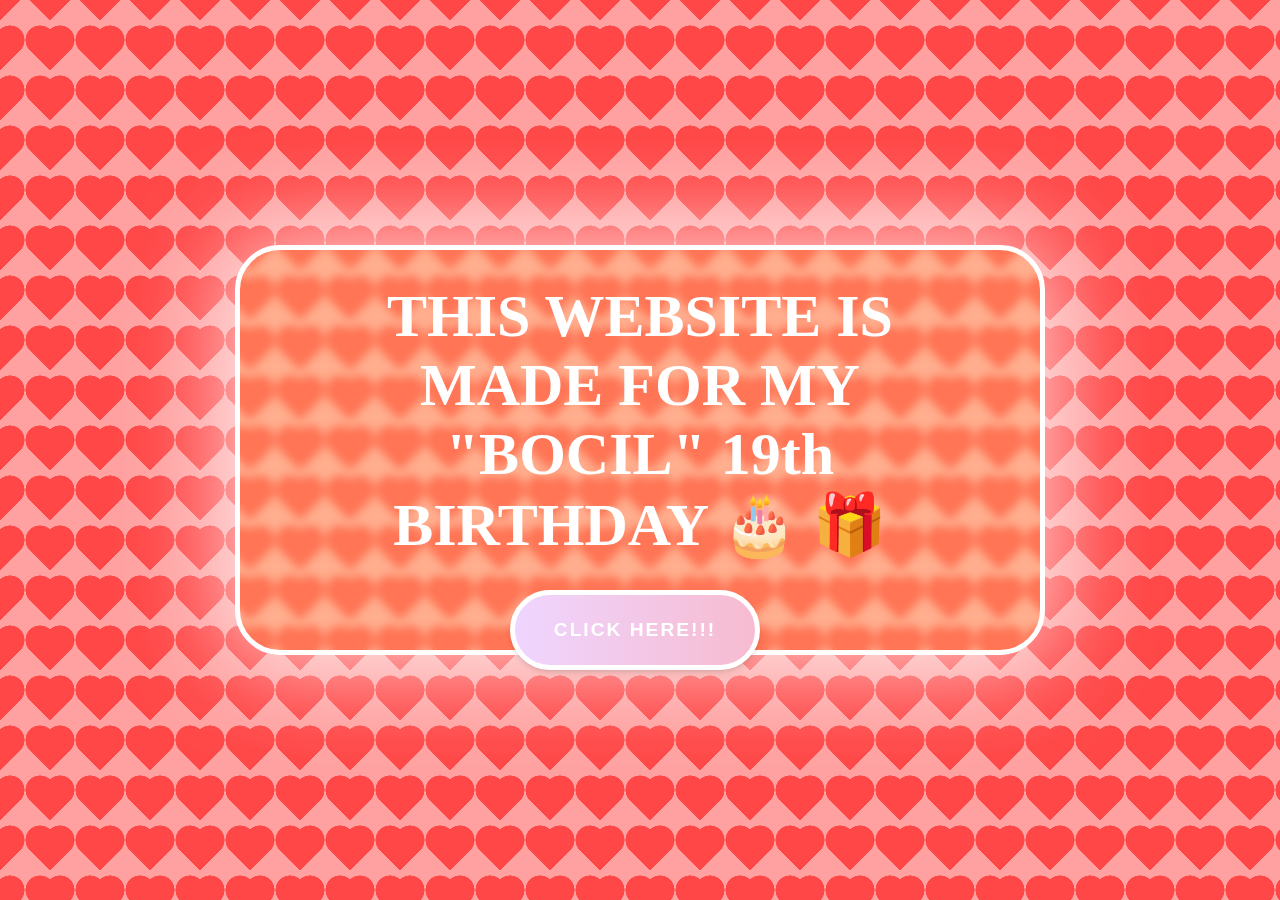
<file: index.html>
<!DOCTYPE html>
<html lang="en">
<head>
    <meta charset="UTF-8">
    <meta name="viewport" content="width=device-width, initial-scale=1.0">
    <title>Kakay's Birthday</title>
    <link rel="stylesheet" href="web.css">
    <link rel="website icon" type="png" href="Free-Birthday-Cake-Vector.png">
</head>
<body>
    <div class="welcome-background">
        <div class="container">
            <h1>THIS WEBSITE IS MADE FOR MY "BOCIL" 19th BIRTHDAY &#127874 &#127873
            </h1>
            <button class="welcome"><a href="content.html">Click here!!!</a></button>
        </div>
    </div>
</body>
</html>
</file>
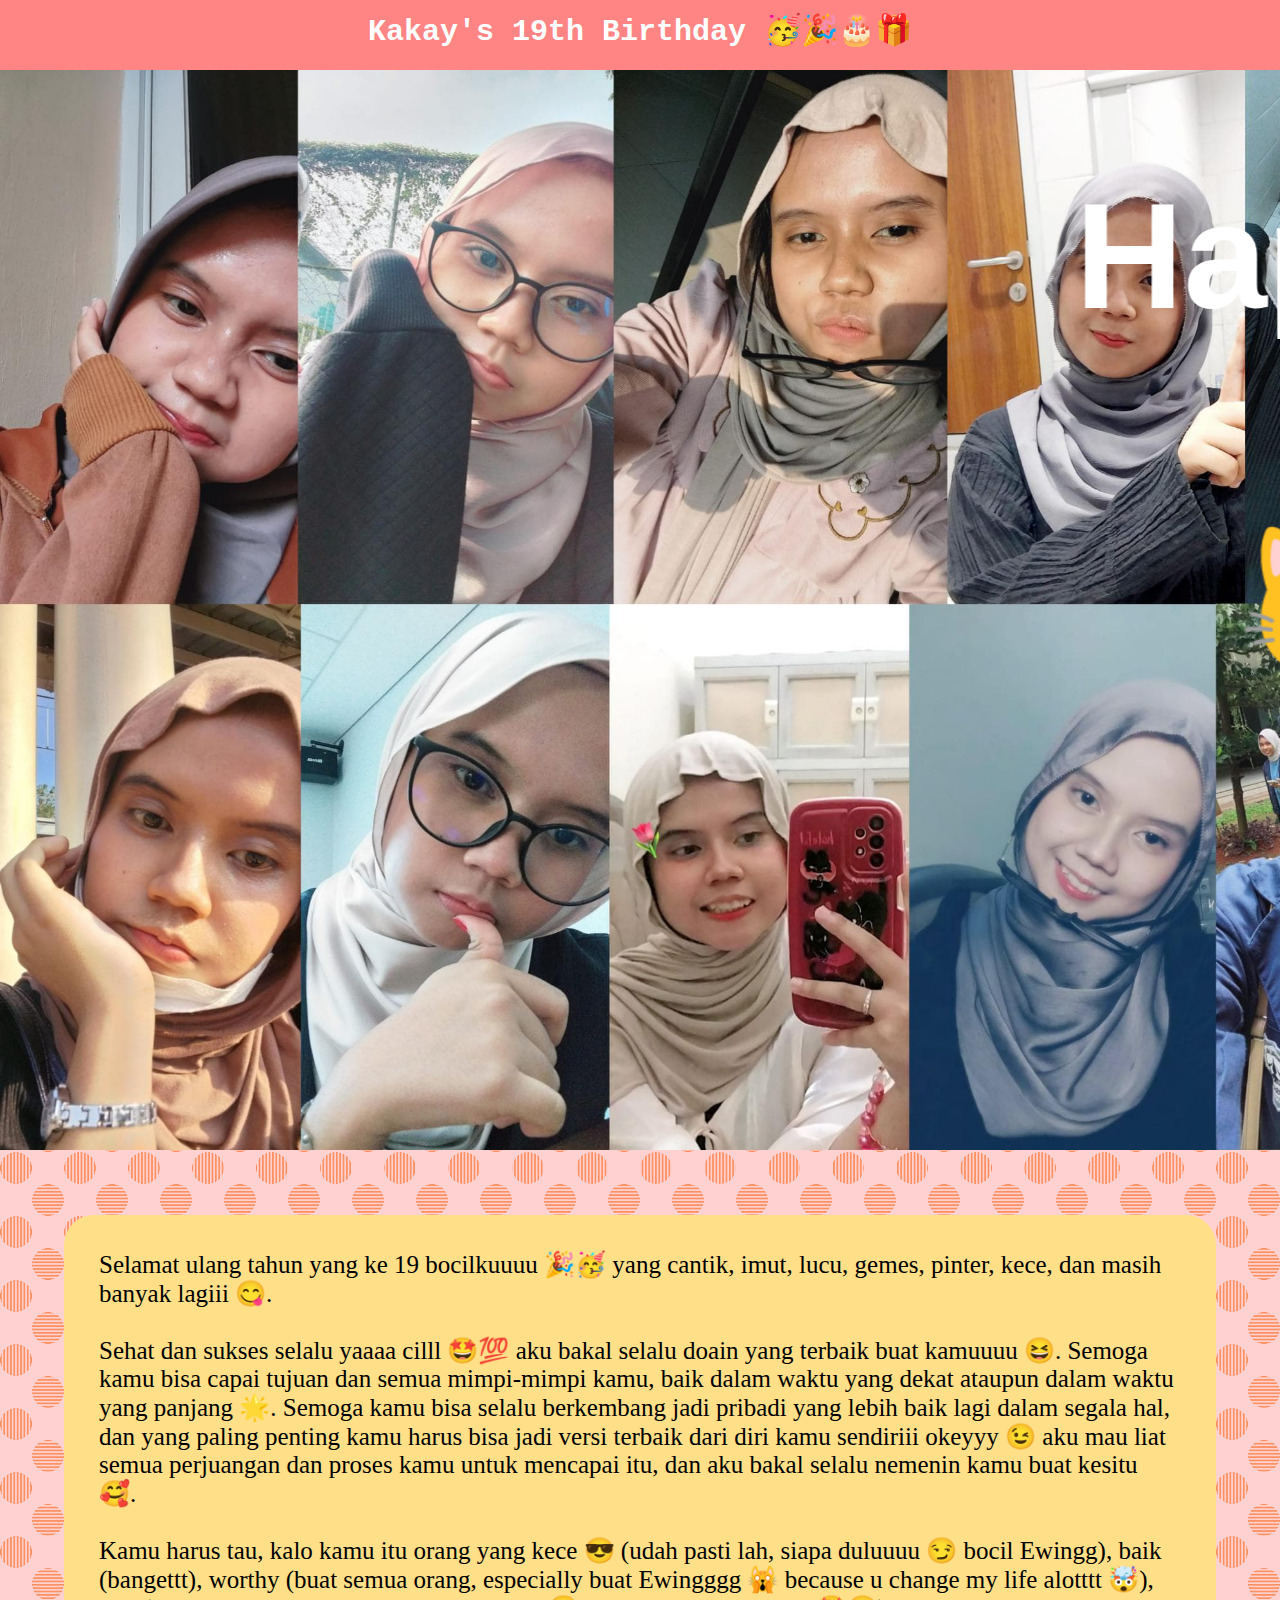
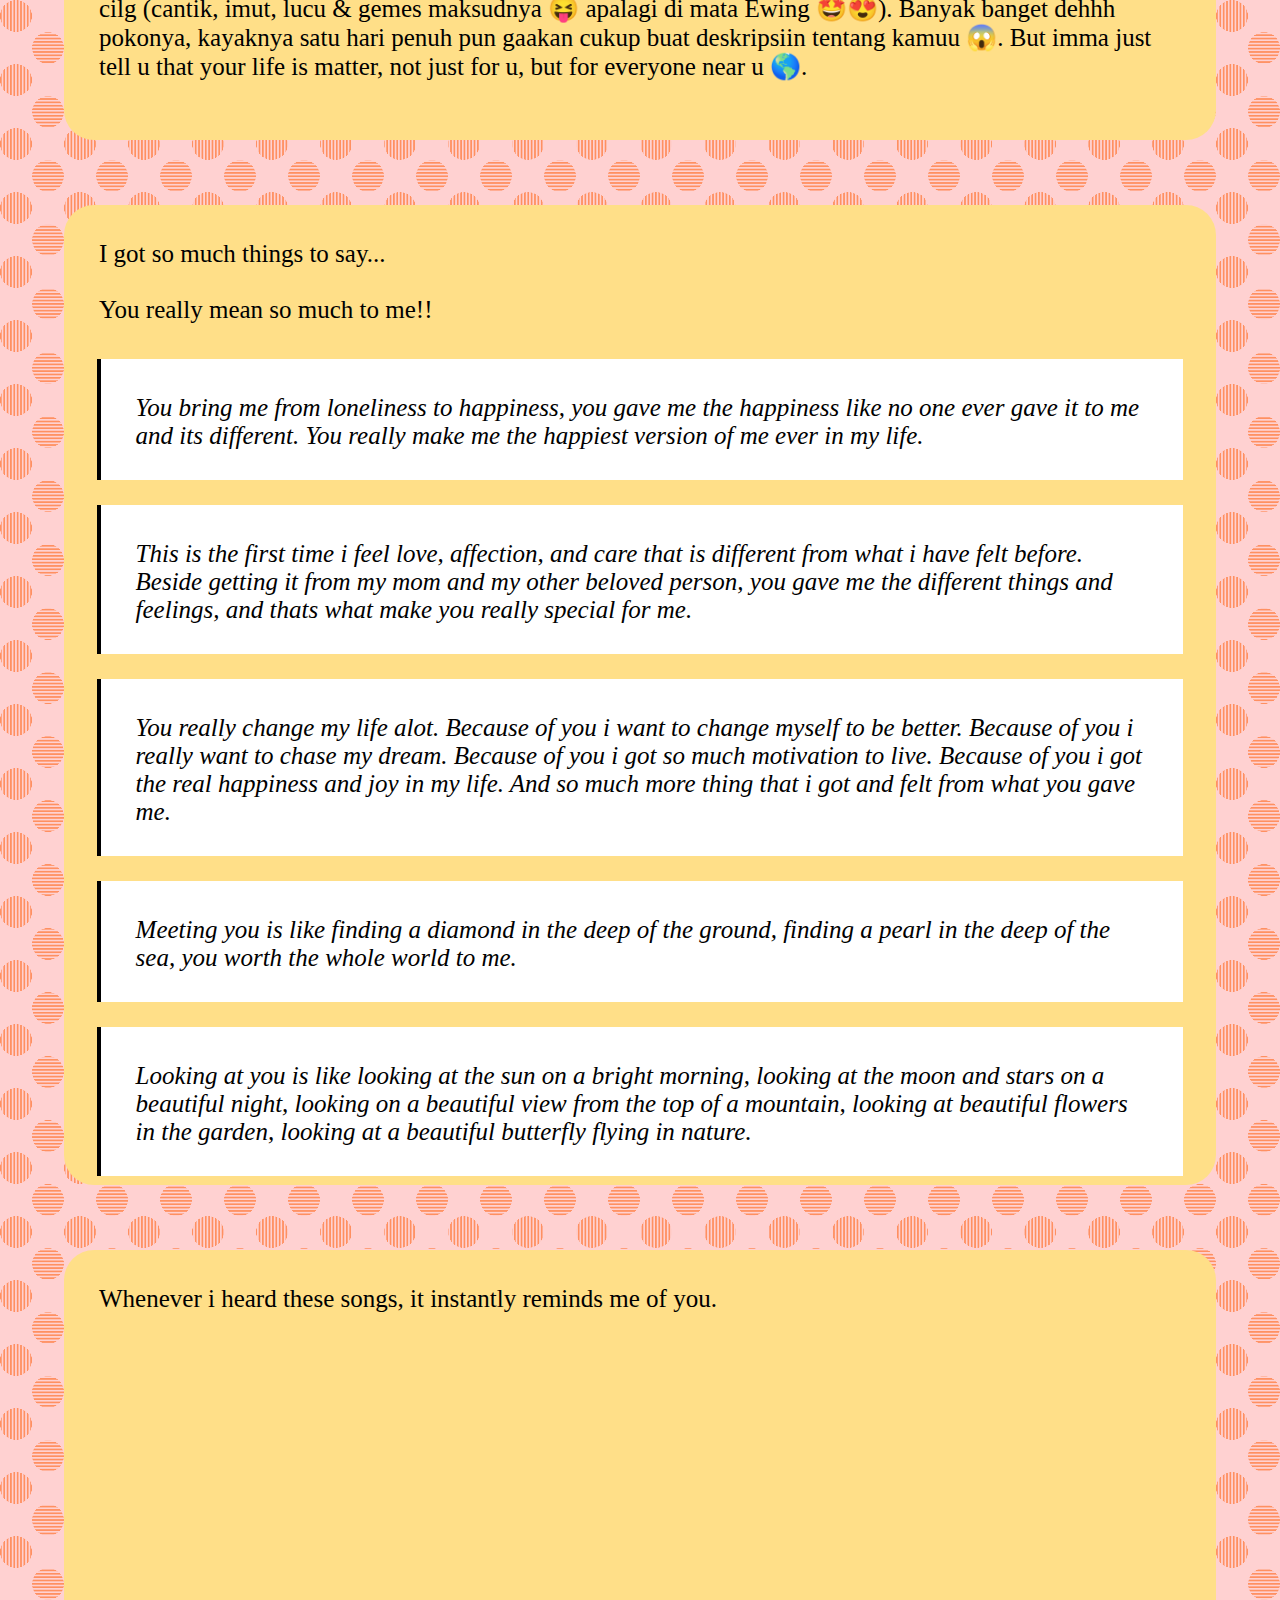
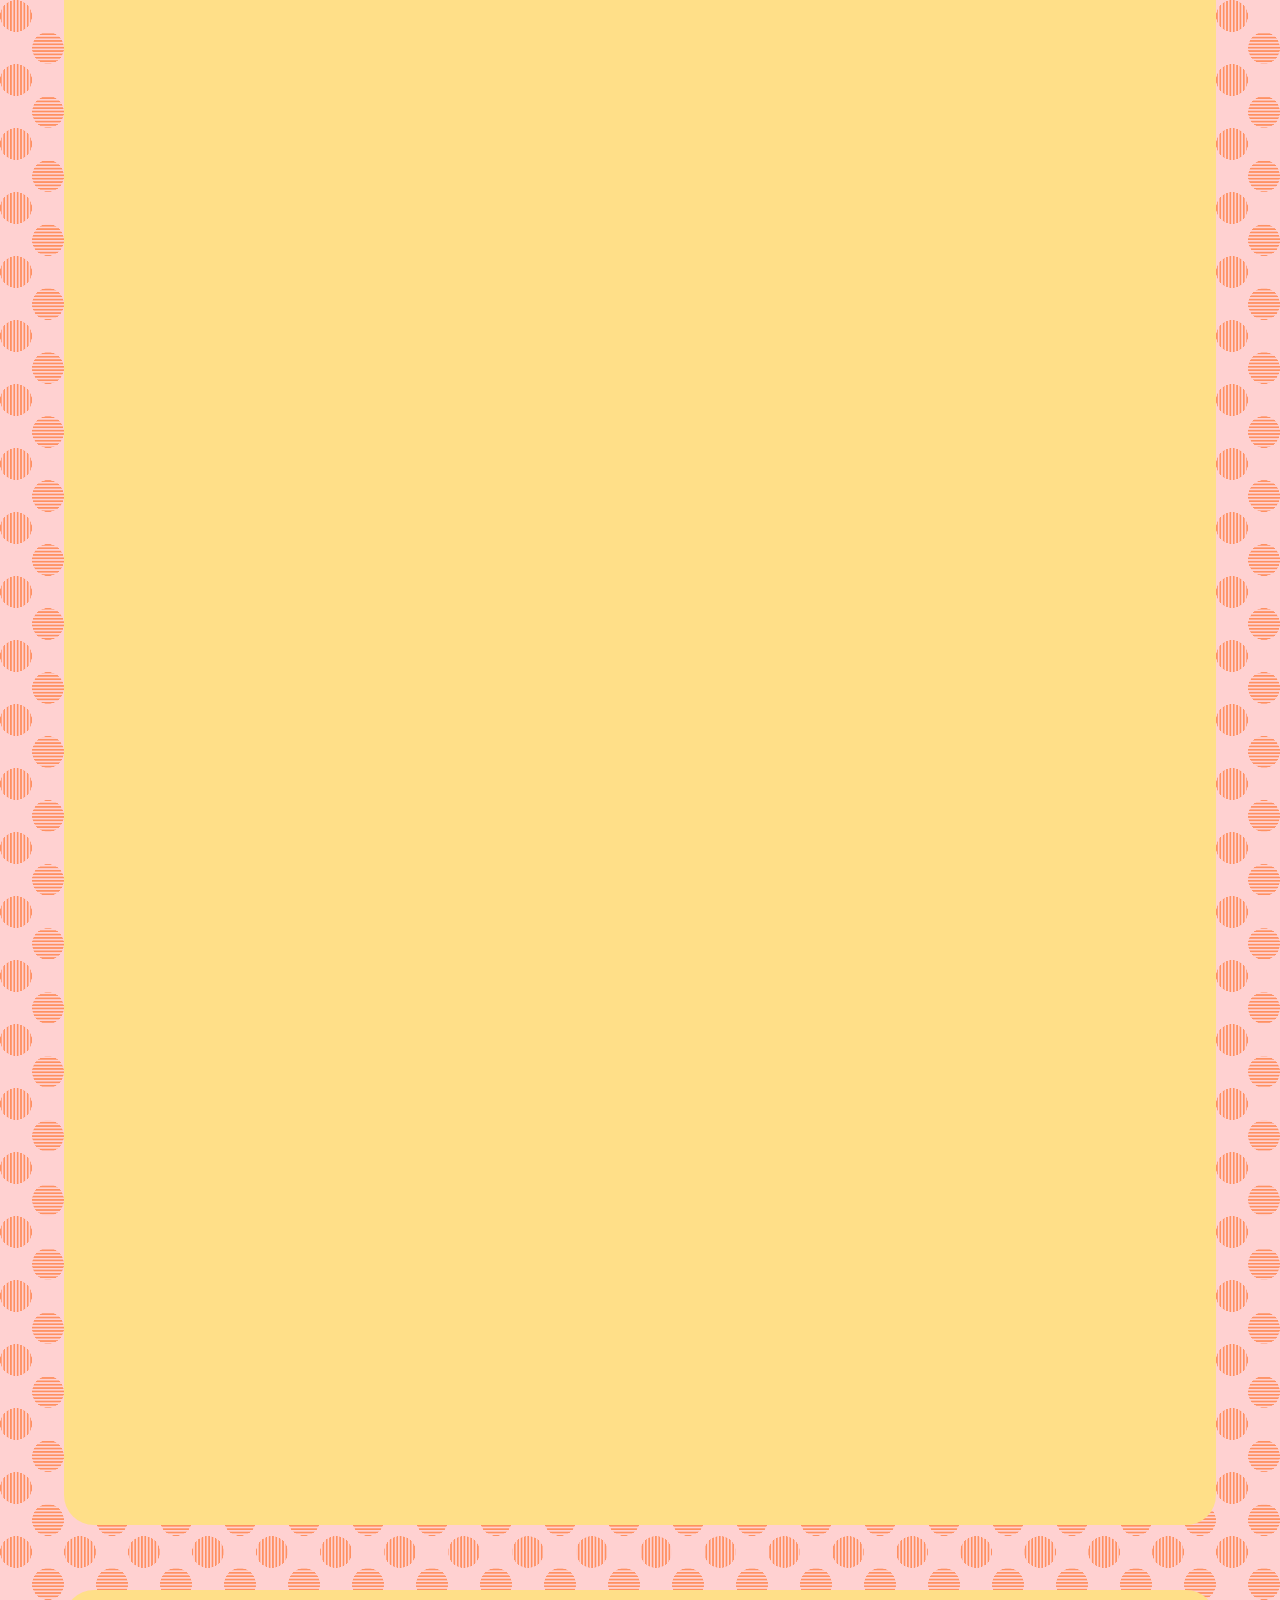
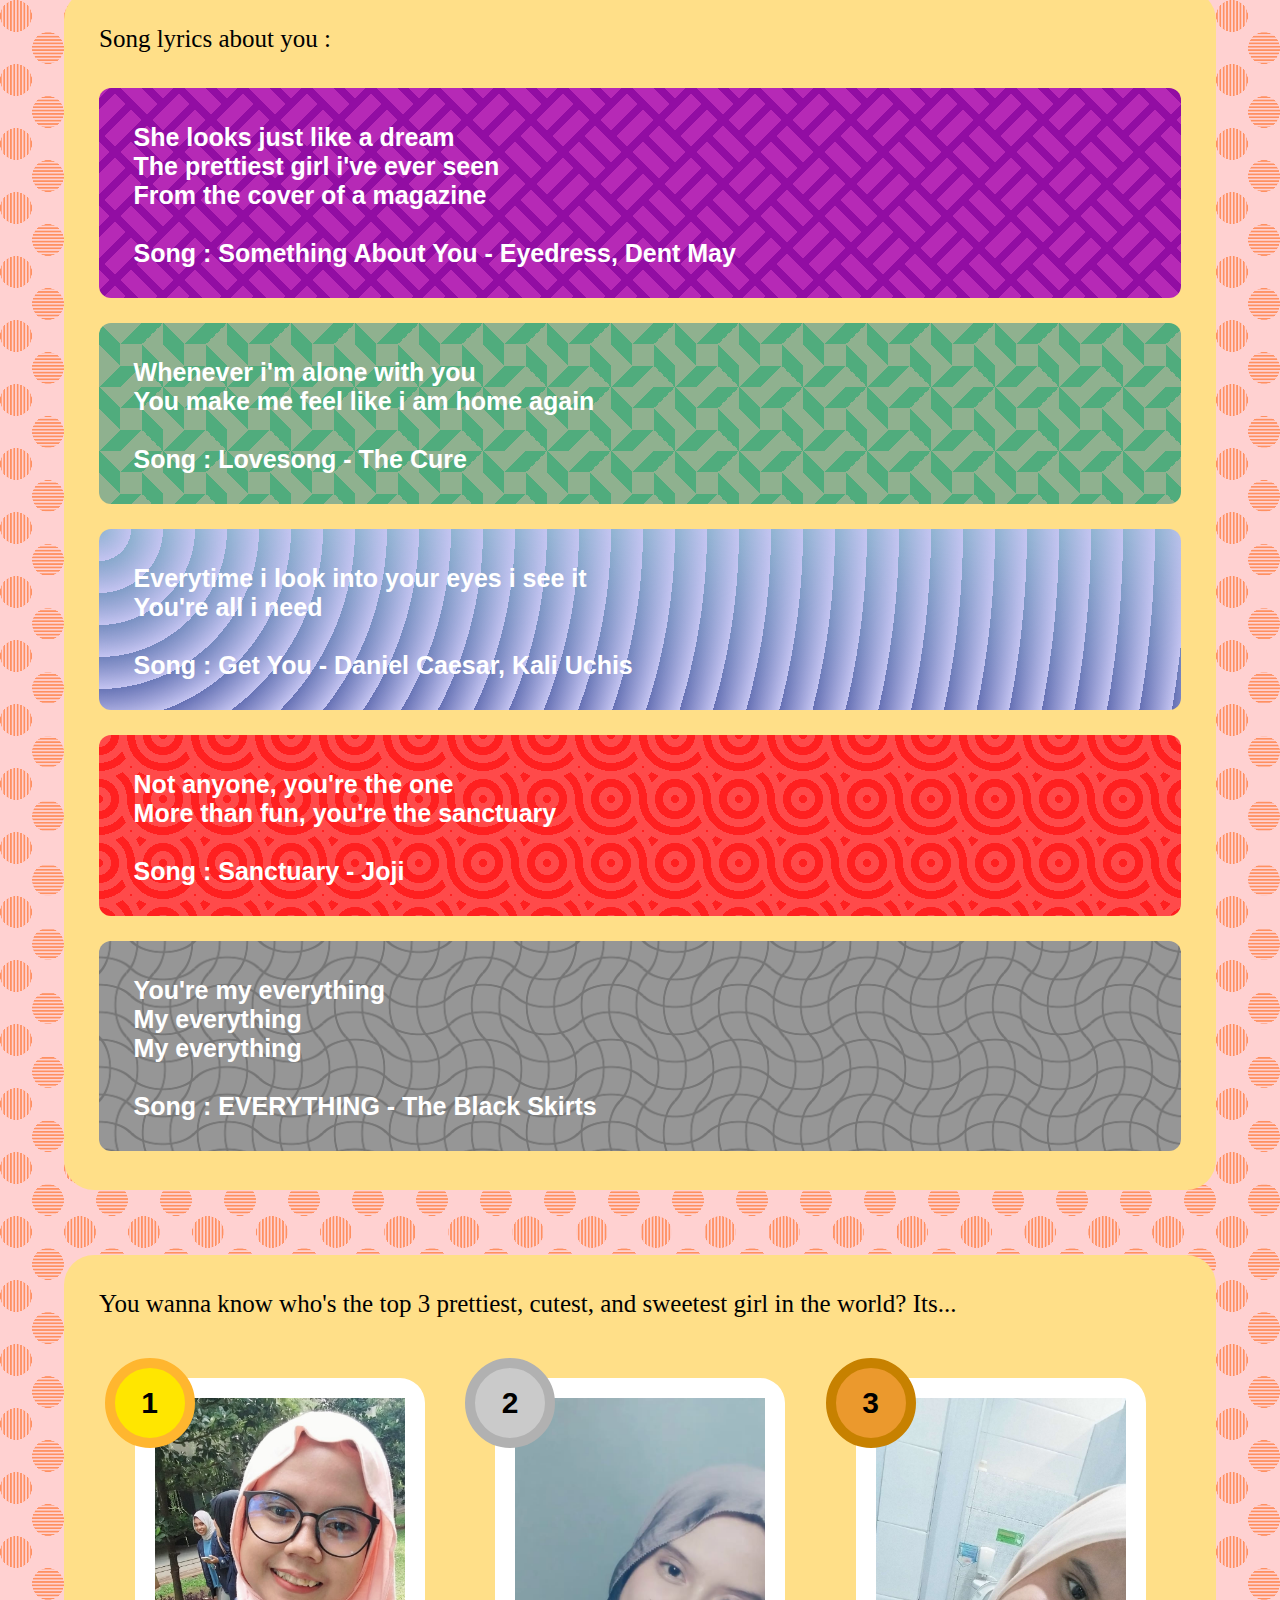
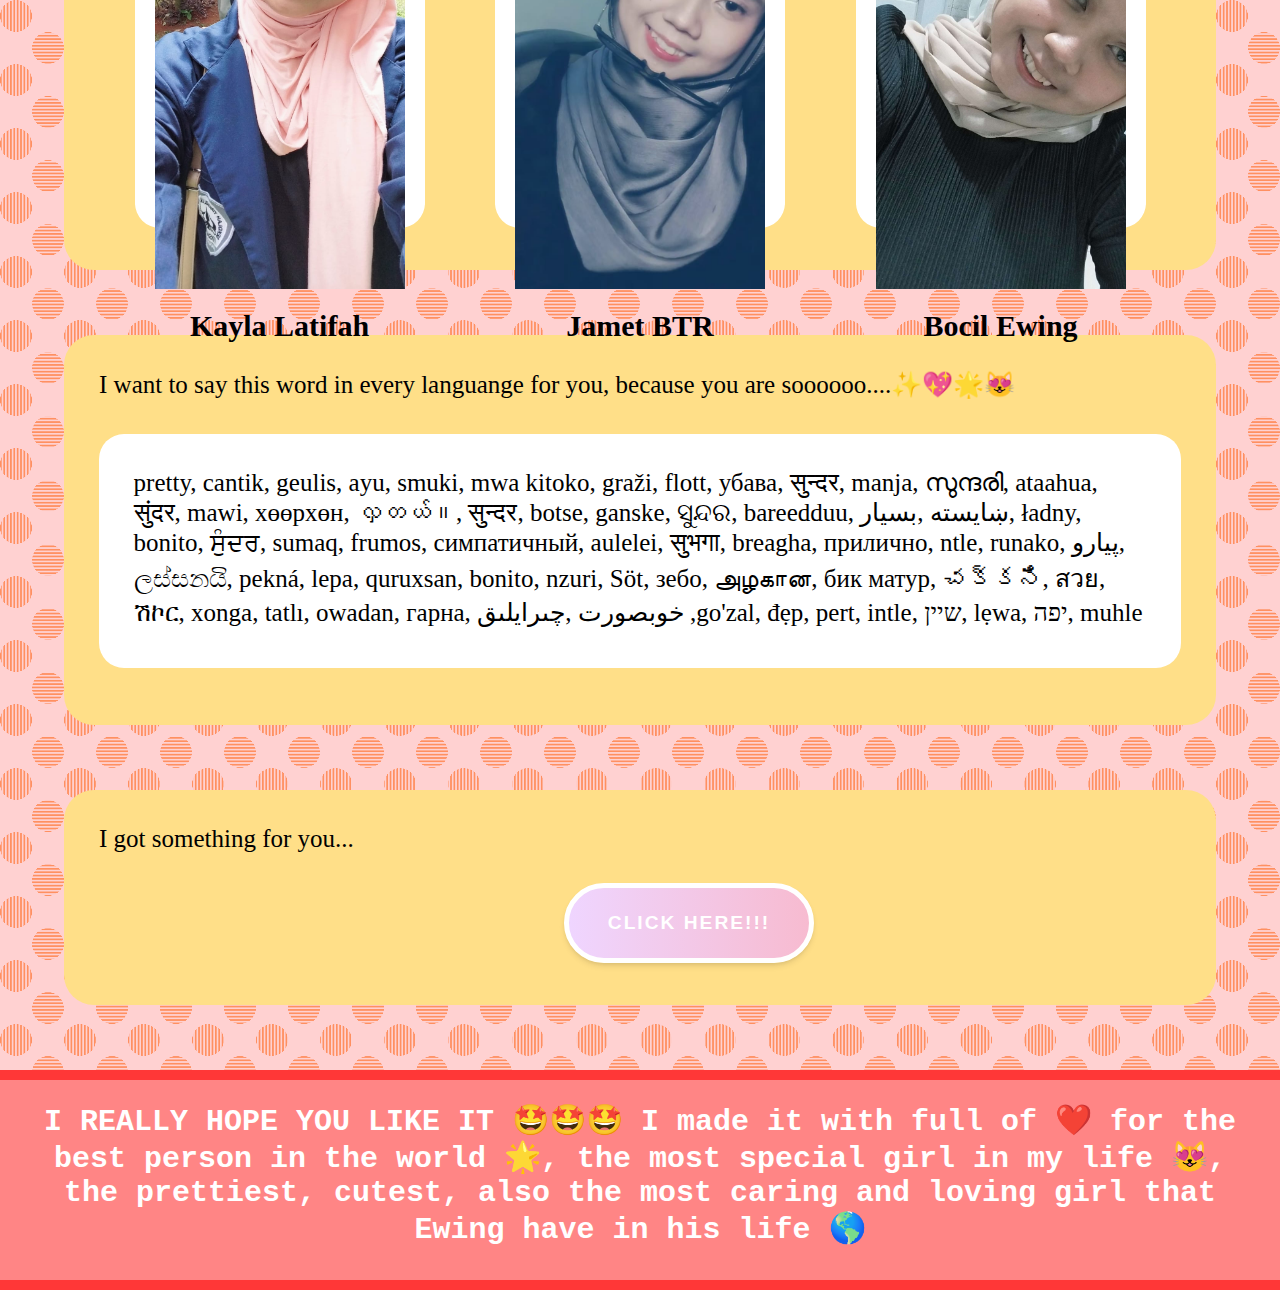
<file: content.html>
<!DOCTYPE html>
<html lang="en">
<head>
    <meta charset="UTF-8">
    <meta name="viewport" content="width=device-width, initial-scale=1.0">
    <title>Happy Birthday!!!</title>
    <link rel="stylesheet" href="web.css">
    <link rel="website icon" type="png" href="party-popper.png">
</head>
<body>
    <section id="navbar">
        <span>Kakay's 19th Birthday 🥳🎉🎂🎁</span>
    </section>

    <section id="hero">
        <marquee style="font-family:arial; color: #FFFFFF" 
            scrollamount="20">Happy Birthday!!!<br>Bocilkuuu<br>🐱🍓🎀✨💖
        </marquee>
    </section>

    <section id="content">
        <div class="greet size">
            <p>Selamat ulang tahun yang ke 19 bocilkuuuu 🎉🥳 yang cantik, imut, lucu, gemes, pinter, kece, dan masih banyak lagiii 😋.
                <br><br>
                Sehat dan sukses selalu yaaaa cilll 🤩💯 aku bakal selalu doain yang terbaik buat kamuuuu 😆. Semoga kamu bisa capai tujuan dan semua mimpi-mimpi kamu, baik dalam waktu yang dekat ataupun dalam waktu yang panjang 🌟. Semoga kamu bisa selalu berkembang jadi pribadi yang lebih baik lagi dalam segala hal, dan yang paling penting kamu harus bisa jadi versi terbaik dari diri kamu sendiriii okeyyy 😉 aku mau liat semua perjuangan dan proses kamu untuk mencapai itu, dan aku bakal selalu nemenin kamu buat kesitu 🥰.
                <br><br>
                Kamu harus tau, kalo kamu itu orang yang kece 😎 (udah pasti lah, siapa duluuuu 😏 bocil Ewingg), baik (bangettt), worthy (buat semua orang, especially buat Ewingggg 🙀 because u change my life alotttt 🤯), cilg (cantik, imut, lucu & gemes maksudnya 😝 apalagi di mata Ewing 🤩😍). Banyak banget dehhh pokonya, kayaknya satu hari penuh pun gaakan cukup buat deskripsiin tentang kamuu 😱. But imma just tell u that your life is matter, not just for u, but for everyone near u 🌎.
                </p>
        </div>

        <div class="gwords size">
            <p>I got so much things to say...
                <br><br>
                You really mean so much to me!!
                </p>

            <div class="words style">
                <p>
                    You bring me from loneliness to happiness, you gave me the happiness like no one ever gave it to me and its different. You really make me the happiest version of me ever in my life.
                </p>
            </div>
            <div class="words style">
                <p>
                    This is the first time i feel love, affection, and care that is different from what i have felt before. Beside getting it from my mom and my other beloved person, you gave me the different things and feelings, and thats what make you really special for me.
                </p>
            </div>
            <div class="words style">
                <p>
                    You really change my life alot. Because of you i want to change myself to be better. Because of you i really want to chase my dream. Because of you i got so much motivation to live. Because of you i got the real happiness and joy in my life. And so much more thing that i got and felt from what you gave me.
                </p>
            </div>
            <div class="words style">
                <p>
                    Meeting you is like finding a diamond in the deep of the ground, finding a pearl in the deep of the sea, you worth the whole world to me. 
                </p>
            </div>
            <div class="words style">
                <p>
                    Looking at you is like looking at the sun on a bright morning, looking at the moon and stars on a beautiful night, looking on a beautiful view from the top of a mountain, looking at beautiful flowers in the garden, looking at a beautiful butterfly flying in nature.
                </p>
            </div>
        </div>

        <div class="music size">
            <p>Whenever i heard these songs, it instantly reminds me of you.
            </p>
            <div class="spo">
                <iframe style="border-radius:12px" src="https://open.spotify.com/embed/track/5XeFesFbtLpXzIVDNQP22n?utm_source=generator" width="94%" height="152" frameBorder="0" allowfullscreen="" allow="autoplay; clipboard-write; encrypted-media; fullscreen; picture-in-picture" loading="lazy"></iframe>

                <iframe style="border-radius:12px" src="https://open.spotify.com/embed/track/23SZWX2IaDnxmhFsSLvkG2?utm_source=generator" width="94%" height="152" frameBorder="0" allowfullscreen="" allow="autoplay; clipboard-write; encrypted-media; fullscreen; picture-in-picture" loading="lazy"></iframe>

                <iframe style="border-radius:12px" src="https://open.spotify.com/embed/track/1RMJOxR6GRPsBHL8qeC2ux?utm_source=generator" width="94%" height="152" frameBorder="0" allowfullscreen="" allow="autoplay; clipboard-write; encrypted-media; fullscreen; picture-in-picture" loading="lazy"></iframe>

                <iframe style="border-radius:12px" src="https://open.spotify.com/embed/track/6jgkEbmQ2F2onEqsEhiliL?utm_source=generator" width="94%" height="152" frameBorder="0" allowfullscreen="" allow="autoplay; clipboard-write; encrypted-media; fullscreen; picture-in-picture" loading="lazy"></iframe>

                <iframe style="border-radius:12px" src="https://open.spotify.com/embed/track/7Ewz6bJ97vUqk5HdkvguFQ?utm_source=generator" width="94%" height="152" frameBorder="0" allowfullscreen="" allow="autoplay; clipboard-write; encrypted-media; fullscreen; picture-in-picture" loading="lazy"></iframe>

                <iframe style="border-radius:12px" src="https://open.spotify.com/embed/track/0KyAGiNGUytG5JLxJu4F6l?utm_source=generator" width="94%" height="152" frameBorder="0" allowfullscreen="" allow="autoplay; clipboard-write; encrypted-media; fullscreen; picture-in-picture" loading="lazy"></iframe>

                <iframe style="border-radius:12px" src="https://open.spotify.com/embed/track/4nvLuqwTOZdEJI1fcHXv8h?utm_source=generator" width="94%" height="152" frameBorder="0" allowfullscreen="" allow="autoplay; clipboard-write; encrypted-media; fullscreen; picture-in-picture" loading="lazy"></iframe>

                <iframe style="border-radius:12px" src="https://open.spotify.com/embed/track/5EcGSkkNBMAWOePvLgKde1?utm_source=generator" width="94%" height="152" frameBorder="0" allowfullscreen="" allow="autoplay; clipboard-write; encrypted-media; fullscreen; picture-in-picture" loading="lazy"></iframe>

                <iframe style="border-radius:12px" src="https://open.spotify.com/embed/track/2Kt1XplPBQBsDKQDa6TssB?utm_source=generator" width="94%" height="152" frameBorder="0" allowfullscreen="" allow="autoplay; clipboard-write; encrypted-media; fullscreen; picture-in-picture" loading="lazy"></iframe>

                <iframe style="border-radius:12px" src="https://open.spotify.com/embed/track/49OMJ1prsRA7ZYgrAjz70c?utm_source=generator" width="94%" height="152" frameBorder="0" allowfullscreen="" allow="autoplay; clipboard-write; encrypted-media; fullscreen; picture-in-picture" loading="lazy"></iframe>
            </div>
        </div>

        <div class="lyrics size">
            <p>Song lyrics about you :</p>
            <div class="text background1">
                <p>
                    She looks just like a dream <br>
                    The prettiest girl i've ever seen <br>
                    From the cover of a magazine <br><br>
                    Song : Something About You - Eyedress, Dent May
                </p>
            </div>
            <div class="text background2">
                <p>
                    Whenever i'm alone with you <br>
                    You make me feel like i am home again <br><br>
                    Song : Lovesong - The Cure
                </p>
            </div>
            <div class="text background3">
                <p>
                    Everytime i look into your eyes i see it <br>
                    You're all i need <br><br>
                    Song : Get You - Daniel Caesar, Kali Uchis
                </p>
            </div>
            <div class="text background4">
                <p>
                    Not anyone, you're the one <br>
                    More than fun, you're the sanctuary <br><br>
                    Song : Sanctuary - Joji
                </p>
            </div>
            <div class="text background5">
                <p>
                    You're my everything <br>
                    My everything <br>
                    My everything <br><br>
                    Song : EVERYTHING - The Black Skirts
                </p>
            </div>
        </div>

        <div class="rank size">
            <p>You wanna know who's the top 3 prettiest, cutest, and sweetest girl in the world? Its...</p>
            <div class="img">
                <div class="border">
                    <div class="img1"></div>
                    <div class="number1 shape"><span>1</span></div>
                    <div class="caption">Kayla Latifah</div>
                </div>
                <div class="border">
                    <div class="img2"></div>
                    <div class="number2 shape"><span>2</span></div>
                    <div class="caption">Jamet BTR</div>
                </div>
                <div class="border">
                    <div class="img3"></div>
                    <div class="number3 shape"><span>3</span></div>
                    <div class="caption">Bocil Ewing</div>
                </div>
            </div>
        </div>

        <div class="pretty size">
            <p>I want to say this word in every languange for you, because you are soooooo....✨💖🌟😻
            </p>
            <div class="pwetty">
                <p>
                    pretty, cantik, geulis, ayu, smuki, mwa kitoko, graži, flott, убава, सुन्दर, manja, സുന്ദരി, ataahua, सुंदर, mawi, хөөрхөн, လှတယ်။, सुन्दर, botse, ganske, ସୁନ୍ଦର, bareedduu, ښایسته ,بسیار, ładny, bonito, ਸੁੰਦਰ, sumaq, frumos, симпатичный, aulelei, सुभगा, breagha, прилично, ntle, runako, پيارو, ලස්සනයි, pekná, lepa, quruxsan, bonito, nzuri, Söt, зебо, அழகான, бик матур, చక్కని, สวย, ሽኮር, xonga, tatlı, owadan, гарна, خوبصورت ,چىرايلىق ,go'zal, đẹp, pert, intle, שיין, lẹwa, יפה, muhle
                </p>
            </div>
        </div>

        <div class="flower size">
            <p>I got something for you...</p>
            <button class="flo-btn"><a href="flower.html">Click here!!!</a></button>
        </div>
    </section>

    <section id="closing">
        <span>I REALLY HOPE YOU LIKE IT 🤩🤩🤩
            I made it with full of ❤️ for the best person in the world 🌟, the most special girl in my life 😻, the prettiest, cutest, also the most caring and loving girl that Ewing have in his life 🌎</span>
    </section>
</body>
</html>
</file>
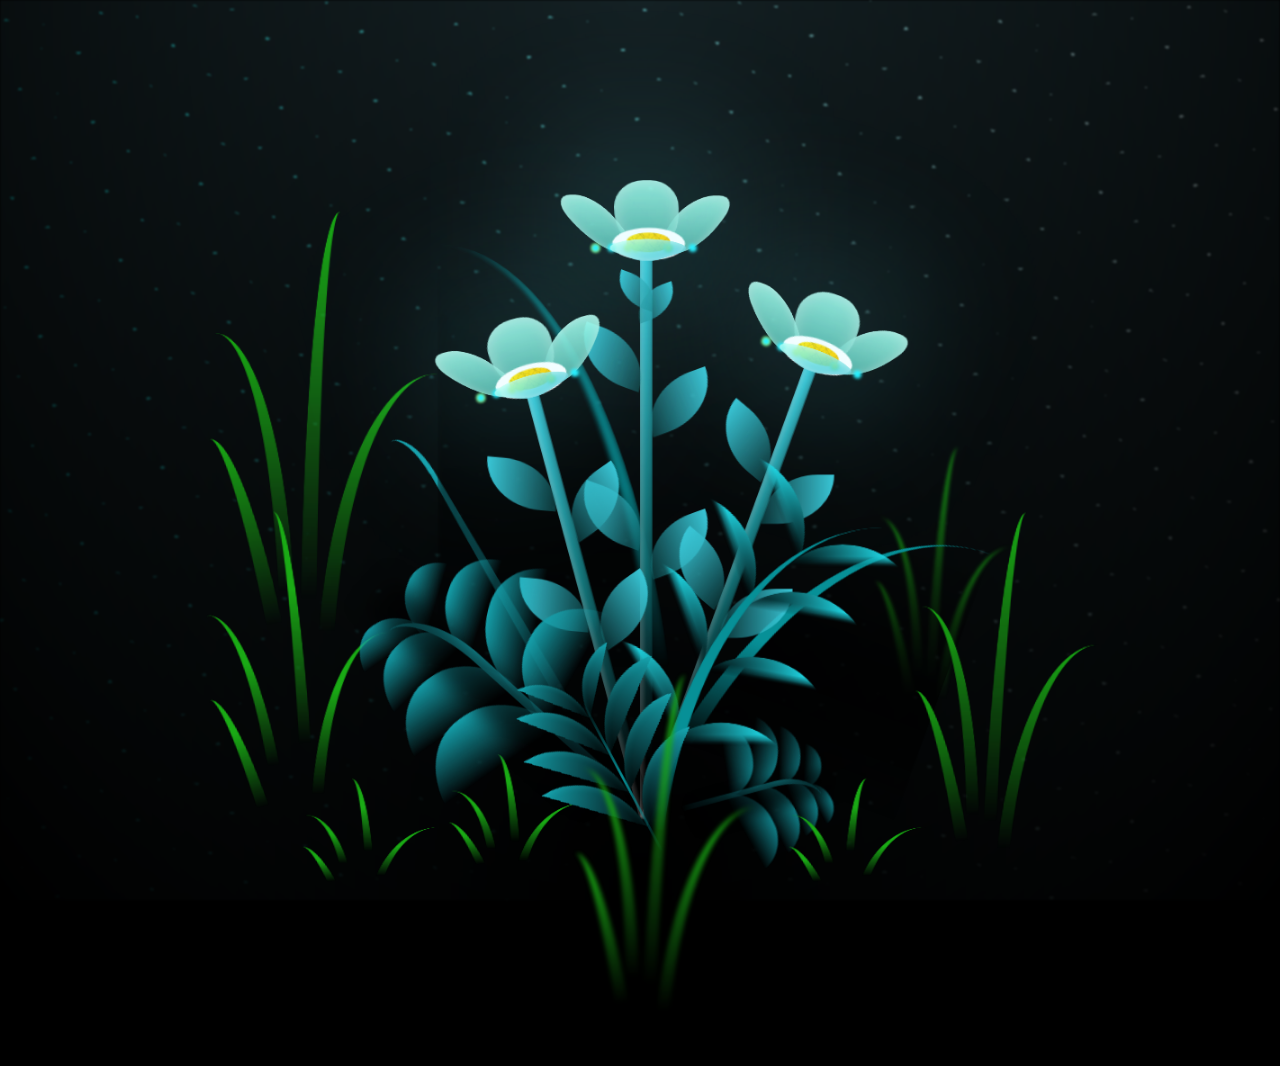
<file: flower.html>
<!DOCTYPE html>
<html lang="en">
<head>
    <meta charset="UTF-8">
    <meta http-equiv="X-UA-Compatible" content="IE=edge">
    <meta name="viewport" content="width=device-width, initial-scale=1.0">
    <link rel="stylesheet" href="main.css">
    <link rel="icon" href="flowers.png" type="image/x-icon">
    <title>For the sweetest person :D</title>
</head>
<body class="container">
  <!-- Pembuat code: https://codepen.io/mdusmanansari/pen/BamepLe -->
    <div class="night"></div>
    <div class="flowers">
      <div class="flower flower--1">
        <div class="flower__leafs flower__leafs--1">
          <div class="flower__leaf flower__leaf--1"></div>
          <div class="flower__leaf flower__leaf--2"></div>
          <div class="flower__leaf flower__leaf--3"></div>
          <div class="flower__leaf flower__leaf--4"></div>
          <div class="flower__white-circle"></div>
  
          <div class="flower__light flower__light--1"></div>
          <div class="flower__light flower__light--2"></div>
          <div class="flower__light flower__light--3"></div>
          <div class="flower__light flower__light--4"></div>
          <div class="flower__light flower__light--5"></div>
          <div class="flower__light flower__light--6"></div>
          <div class="flower__light flower__light--7"></div>
          <div class="flower__light flower__light--8"></div>
  
        </div>
        <div class="flower__line">
          <div class="flower__line__leaf flower__line__leaf--1"></div>
          <div class="flower__line__leaf flower__line__leaf--2"></div>
          <div class="flower__line__leaf flower__line__leaf--3"></div>
          <div class="flower__line__leaf flower__line__leaf--4"></div>
          <div class="flower__line__leaf flower__line__leaf--5"></div>
          <div class="flower__line__leaf flower__line__leaf--6"></div>
        </div>
      </div>
  
      <div class="flower flower--2">
        <div class="flower__leafs flower__leafs--2">
          <div class="flower__leaf flower__leaf--1"></div>
          <div class="flower__leaf flower__leaf--2"></div>
          <div class="flower__leaf flower__leaf--3"></div>
          <div class="flower__leaf flower__leaf--4"></div>
          <div class="flower__white-circle"></div>
  
          <div class="flower__light flower__light--1"></div>
          <div class="flower__light flower__light--2"></div>
          <div class="flower__light flower__light--3"></div>
          <div class="flower__light flower__light--4"></div>
          <div class="flower__light flower__light--5"></div>
          <div class="flower__light flower__light--6"></div>
          <div class="flower__light flower__light--7"></div>
          <div class="flower__light flower__light--8"></div>
  
        </div>
        <div class="flower__line">
          <div class="flower__line__leaf flower__line__leaf--1"></div>
          <div class="flower__line__leaf flower__line__leaf--2"></div>
          <div class="flower__line__leaf flower__line__leaf--3"></div>
          <div class="flower__line__leaf flower__line__leaf--4"></div>
        </div>
      </div>
  
      <div class="flower flower--3">
        <div class="flower__leafs flower__leafs--3">
          <div class="flower__leaf flower__leaf--1"></div>
          <div class="flower__leaf flower__leaf--2"></div>
          <div class="flower__leaf flower__leaf--3"></div>
          <div class="flower__leaf flower__leaf--4"></div>
          <div class="flower__white-circle"></div>
  
          <div class="flower__light flower__light--1"></div>
          <div class="flower__light flower__light--2"></div>
          <div class="flower__light flower__light--3"></div>
          <div class="flower__light flower__light--4"></div>
          <div class="flower__light flower__light--5"></div>
          <div class="flower__light flower__light--6"></div>
          <div class="flower__light flower__light--7"></div>
          <div class="flower__light flower__light--8"></div>
  
        </div>
        <div class="flower__line">
          <div class="flower__line__leaf flower__line__leaf--1"></div>
          <div class="flower__line__leaf flower__line__leaf--2"></div>
          <div class="flower__line__leaf flower__line__leaf--3"></div>
          <div class="flower__line__leaf flower__line__leaf--4"></div>
        </div>
      </div>
  
      <div class="grow-ans" style="--d:1.2s">
        <div class="flower__g-long">
          <div class="flower__g-long__top"></div>
          <div class="flower__g-long__bottom"></div>
        </div>
      </div>
  
      <div class="growing-grass">
        <div class="flower__grass flower__grass--1">
          <div class="flower__grass--top"></div>
          <div class="flower__grass--bottom"></div>
          <div class="flower__grass__leaf flower__grass__leaf--1"></div>
          <div class="flower__grass__leaf flower__grass__leaf--2"></div>
          <div class="flower__grass__leaf flower__grass__leaf--3"></div>
          <div class="flower__grass__leaf flower__grass__leaf--4"></div>
          <div class="flower__grass__leaf flower__grass__leaf--5"></div>
          <div class="flower__grass__leaf flower__grass__leaf--6"></div>
          <div class="flower__grass__leaf flower__grass__leaf--7"></div>
          <div class="flower__grass__leaf flower__grass__leaf--8"></div>
          <div class="flower__grass__overlay"></div>
        </div>
      </div>
  
      <div class="growing-grass">
        <div class="flower__grass flower__grass--2">
          <div class="flower__grass--top"></div>
          <div class="flower__grass--bottom"></div>
          <div class="flower__grass__leaf flower__grass__leaf--1"></div>
          <div class="flower__grass__leaf flower__grass__leaf--2"></div>
          <div class="flower__grass__leaf flower__grass__leaf--3"></div>
          <div class="flower__grass__leaf flower__grass__leaf--4"></div>
          <div class="flower__grass__leaf flower__grass__leaf--5"></div>
          <div class="flower__grass__leaf flower__grass__leaf--6"></div>
          <div class="flower__grass__leaf flower__grass__leaf--7"></div>
          <div class="flower__grass__leaf flower__grass__leaf--8"></div>
          <div class="flower__grass__overlay"></div>
        </div>
      </div>
  
      <div class="grow-ans" style="--d:2.4s">
        <div class="flower__g-right flower__g-right--1">
          <div class="leaf"></div>
        </div>
      </div>
  
      <div class="grow-ans" style="--d:2.8s">
        <div class="flower__g-right flower__g-right--2">
          <div class="leaf"></div>
        </div>
      </div>
  
      <div class="grow-ans" style="--d:2.8s">
        <div class="flower__g-front">
          <div class="flower__g-front__leaf-wrapper flower__g-front__leaf-wrapper--1">
            <div class="flower__g-front__leaf"></div>
          </div>
          <div class="flower__g-front__leaf-wrapper flower__g-front__leaf-wrapper--2">
            <div class="flower__g-front__leaf"></div>
          </div>
          <div class="flower__g-front__leaf-wrapper flower__g-front__leaf-wrapper--3">
            <div class="flower__g-front__leaf"></div>
          </div>
          <div class="flower__g-front__leaf-wrapper flower__g-front__leaf-wrapper--4">
            <div class="flower__g-front__leaf"></div>
          </div>
          <div class="flower__g-front__leaf-wrapper flower__g-front__leaf-wrapper--5">
            <div class="flower__g-front__leaf"></div>
          </div>
          <div class="flower__g-front__leaf-wrapper flower__g-front__leaf-wrapper--6">
            <div class="flower__g-front__leaf"></div>
          </div>
          <div class="flower__g-front__leaf-wrapper flower__g-front__leaf-wrapper--7">
            <div class="flower__g-front__leaf"></div>
          </div>
          <div class="flower__g-front__leaf-wrapper flower__g-front__leaf-wrapper--8">
            <div class="flower__g-front__leaf"></div>
          </div>
          <div class="flower__g-front__line"></div>
        </div>
      </div>
  
      <div class="grow-ans" style="--d:3.2s">
        <div class="flower__g-fr">
          <div class="leaf"></div>
          <div class="flower__g-fr__leaf flower__g-fr__leaf--1"></div>
          <div class="flower__g-fr__leaf flower__g-fr__leaf--2"></div>
          <div class="flower__g-fr__leaf flower__g-fr__leaf--3"></div>
          <div class="flower__g-fr__leaf flower__g-fr__leaf--4"></div>
          <div class="flower__g-fr__leaf flower__g-fr__leaf--5"></div>
          <div class="flower__g-fr__leaf flower__g-fr__leaf--6"></div>
          <div class="flower__g-fr__leaf flower__g-fr__leaf--7"></div>
          <div class="flower__g-fr__leaf flower__g-fr__leaf--8"></div>
        </div>
      </div>
  
      <div class="long-g long-g--0">
        <div class="grow-ans" style="--d:3s">
          <div class="leaf leaf--0"></div>
        </div>
        <div class="grow-ans" style="--d:2.2s">
          <div class="leaf leaf--1"></div>
        </div>
        <div class="grow-ans" style="--d:3.4s">
          <div class="leaf leaf--2"></div>
        </div>
        <div class="grow-ans" style="--d:3.6s">
          <div class="leaf leaf--3"></div>
        </div>
      </div>
  
      <div class="long-g long-g--1">
        <div class="grow-ans" style="--d:3.6s">
          <div class="leaf leaf--0"></div>
        </div>
        <div class="grow-ans" style="--d:3.8s">
          <div class="leaf leaf--1"></div>
        </div>
        <div class="grow-ans" style="--d:4s">
          <div class="leaf leaf--2"></div>
        </div>
        <div class="grow-ans" style="--d:4.2s">
          <div class="leaf leaf--3"></div>
        </div>
      </div>
  
      <div class="long-g long-g--2">
        <div class="grow-ans" style="--d:4s">
          <div class="leaf leaf--0"></div>
        </div>
        <div class="grow-ans" style="--d:4.2s">
          <div class="leaf leaf--1"></div>
        </div>
        <div class="grow-ans" style="--d:4.4s">
          <div class="leaf leaf--2"></div>
        </div>
        <div class="grow-ans" style="--d:4.6s">
          <div class="leaf leaf--3"></div>
        </div>
      </div>
  
      <div class="long-g long-g--3">
        <div class="grow-ans" style="--d:4s">
          <div class="leaf leaf--0"></div>
        </div>
        <div class="grow-ans" style="--d:4.2s">
          <div class="leaf leaf--1"></div>
        </div>
        <div class="grow-ans" style="--d:3s">
          <div class="leaf leaf--2"></div>
        </div>
        <div class="grow-ans" style="--d:3.6s">
          <div class="leaf leaf--3"></div>
        </div>
      </div>
  
      <div class="long-g long-g--4">
        <div class="grow-ans" style="--d:4s">
          <div class="leaf leaf--0"></div>
        </div>
        <div class="grow-ans" style="--d:4.2s">
          <div class="leaf leaf--1"></div>
        </div>
        <div class="grow-ans" style="--d:3s">
          <div class="leaf leaf--2"></div>
        </div>
        <div class="grow-ans" style="--d:3.6s">
          <div class="leaf leaf--3"></div>
        </div>
      </div>
  
      <div class="long-g long-g--5">
        <div class="grow-ans" style="--d:4s">
          <div class="leaf leaf--0"></div>
        </div>
        <div class="grow-ans" style="--d:4.2s">
          <div class="leaf leaf--1"></div>
        </div>
        <div class="grow-ans" style="--d:3s">
          <div class="leaf leaf--2"></div>
        </div>
        <div class="grow-ans" style="--d:3.6s">
          <div class="leaf leaf--3"></div>
        </div>
      </div>
  
      <div class="long-g long-g--6">
        <div class="grow-ans" style="--d:4.2s">
          <div class="leaf leaf--0"></div>
        </div>
        <div class="grow-ans" style="--d:4.4s">
          <div class="leaf leaf--1"></div>
        </div>
        <div class="grow-ans" style="--d:4.6s">
          <div class="leaf leaf--2"></div>
        </div>
        <div class="grow-ans" style="--d:4.8s">
          <div class="leaf leaf--3"></div>
        </div>
      </div>
  
      <div class="long-g long-g--7">
        <div class="grow-ans" style="--d:3s">
          <div class="leaf leaf--0"></div>
        </div>
        <div class="grow-ans" style="--d:3.2s">
          <div class="leaf leaf--1"></div>
        </div>
        <div class="grow-ans" style="--d:3.5s">
          <div class="leaf leaf--2"></div>
        </div>
        <div class="grow-ans" style="--d:3.6s">
          <div class="leaf leaf--3"></div>
        </div>
      </div>
    </div>
    <script src="main.js"></script>
  </body>
</html>
</file>
<file: web.css>
body{
    margin: 0;
    padding: 0;
    background-color: #ffd1d1;
    background:
        conic-gradient(#ffd1d1 25%,#0000 0) 0 0/calc(2*32px) calc(32px/9.5),
        conic-gradient(#ffd1d1 25%,#0000 0) 0 0/calc(32px/9.5) calc(2*32px),
        repeating-conic-gradient(#0000 0 25%,#ffd1d1 0 50%) 
        32px 0 /calc(2*32px) calc(2*32px),
        radial-gradient(50% 50%,#ff9061 98%,#ffd1d1) 
        0 0/32px 32px;
}

.size{
    width: 90%;
    margin: auto;
    margin-top: 65px;
    background-color: #ffdf88;
    border-radius: 30px;
}

.size p{
    padding: 35px;
    font-size: 25px;
}

.style{
    width: 94%;
    margin: auto;
    background-color: white;
    border-left: 4px solid black;
}

.background1, .background2, .background3, .background4, .background5{
    width: 94%;
    margin: auto;
    border-radius: 12px;
}

.shape{
    position: absolute;
    top: -40px;
    left: -50px;
    display: flex;
    justify-content: center;
    align-items: center;
    width: 70px;
    height: 70px;
    border-radius: 50%;
}

.shape span{
    font-family: arial;
    font-size: 30px;
    font-weight: bold;
}

.caption{
    margin-top: 20px;
    text-align: center;
    font-family: georgia;
    font-weight: bold;
    font-size: 30px;
}

/* -- Welcome Page -- */

/* - Background - */
.welcome-background{
    position: relative;
    width: 100%;
    height: 100vh;
    background:
        radial-gradient(at 80% 80%,#ff4747 25.4%,#0000 26%),
        radial-gradient(at 20% 80%,#ff4747 25.4%,#0000 26%),
        conic-gradient(from -45deg at 50% 41%,#ff4747 90deg,#ffa1a1 0) 
        25px 0;
        background-size: 50px 50px;
}

.container{
    position: absolute;
    width: 800px;
    height: 400px;
    top: 50%;
    left: 50%;
    transform: translate(-50%, -50%);

    background: rgba(255, 197, 111, 0.363);
    border: 5px solid white;
    border-radius: 45px;
    box-shadow: 0 4px 30px rgba(0, 0, 0, 0.1);
    backdrop-filter: blur(5px);
    -webkit-backdrop-filter: blur(5px);
    
    -webkit-box-shadow:0px 0px 100px 10px rgba(255,255,255,0.75);
    -moz-box-shadow: 0px 0px 100px 10px rgba(255,255,255,0.75);
    box-shadow: 0px 0px 100px 10px rgba(255,255,255,0.75);

}

h1{
    margin: auto;
    margin-top: 32px;
    width: 80%;
    text-align: center;
    font-size: 60px;
    font-family: Trebuchet MS;
    font-weight: bold;
    color: white;
}

.welcome{
    margin-top: 30px;
    margin-left: 270px;
    width: 250px;
    height: 80px;
    background: linear-gradient(90deg, #0700b8 0%, #00ff88 100%);
    background-size: 100%;
    font-size: 1.2em;
    font-weight: 600;
    border: 5px solid white;
    border-radius: 100px;
    text-transform: uppercase;
    letter-spacing: 2px;
    padding: 1em 2em;
    cursor: pointer;
    transition: all 500ms ease;
    box-shadow: 0 4px 6px -1px hsla(0, 0%, 0%, 0.1), 0 2px 4px -2px hsla(0, 0%, 0%, 0.1);
    background: linear-gradient(90deg, #efd5ff 0%, #ffa1a1 100%);
    background-size: 200%;
    animation-name: flow;
    animation-duration: 1.7s;
    animation-iteration-count: infinite;
}

button a{
    text-decoration: none;
    color: white;
}

.welcome:active{
    box-shadow: 0 4px 6px -1px hsla(0, 0%, 0%, 0.1), 0 2px 4px -2px hsla(0, 0%, 0%, 0.1);
    background: linear-gradient(90deg, #e96ce9 0%, #f86868 100%);
    background-position: 100%;
}

@keyframes flow {
    0% {
background-position: 0% 50%;
}
100% {
background-position: 100%;
}
}

/* -- Content Page -- */

/* - Navbar Section - */
#navbar{
    display: flex;
    justify-content: center;
    width: 100%;
    height: 70px;
    background-color: #ff8585;
}

#navbar span{
    color: white;
    font-size: 30px;
    font-family: Courier;
    font-weight: bold;
    margin-top: 12px;
}

/* - Hero Section - */
#hero{
    background: url("WhatsApp\ Image\ 2024-09-19\ at\ 10.38.57_bb87f832.jpg");
    background-size: cover;
    width: 100%;
    height: 120vh;
}

#hero marquee{
    cursor: default;
    margin-top: 100px;
    font-weight: bold;
    font-size: 150px;
    text-align: center;
}

/* - Content Section - */

/* Greeting */
.greet{
    height: 525px;
}

/* Good Words */
.gwords{
    height: 980px;
}

.gwords p{
    padding-bottom: 10px;
}

.gwords .words p{
    padding-bottom: 30px;
    font-style: italic;
}

/* Music */
.music{
    height: 1875px;
}

.music p{
    padding-bottom: 5px;
}

.music .spo{
    display: flex;
    flex-direction: column;
    align-items: center;
    gap: 25px;
}

/* Lyrics */

.lyrics{
    height: 1200px;
}

.lyrics p{
    padding-bottom: 10px;
}

.lyrics .text p{
    padding-bottom: 30px;
    color: white;
    font-family: arial;
    font-weight: bold;
}

.background1{
    background-color: rgb(146, 13, 163);
    background: 
        linear-gradient(135deg,#0000 20.5%,#920da3 0 29.5%,#0000 0) 0 16px,
        linear-gradient( 45deg,#0000 8%,#920da3 0 17%, #0000 0 58%) 32px 0,
        linear-gradient(135deg,#0000 8%,#920da3 0 17%, #0000 0 58%,#920da3 0 67%,#0000 0),        
        linear-gradient( 45deg,#0000 8%,#920da3 0 17%, #0000 0 58%,#920da3 0 67%,#0000 0 83%,#920da3 0 92%,#0000 0),
        #b629b6;
    background-size: 64px 64px;

}

.background2{
    background-color: rgb(143, 177, 143);
    background:
        conic-gradient(from -45deg at calc(100%/3) calc(100%/3), #8fb18f 90deg, #0000 0),
        conic-gradient(from -135deg at calc(100%/3) calc(2*100%/3), #8fb18f 90deg, #50ac7d 0 135deg, #0000 0),
        conic-gradient(from 135deg at calc(2*100%/3) calc(2*100%/3), #8fb18f 90deg, #50ac7d 0 135deg, #0000 0),
        conic-gradient(from 45deg at calc(2*100%/3) calc(100%/3), #8fb18f 90deg, #50ac7d 0 135deg, #0000 0,#8fb18f 0 225deg,#50ac7d 0);
    background-size: 64px 64px;
}

.background3{
    background-color: rgb(196, 196, 241);
    background-image:  repeating-radial-gradient(circle at 0 0, transparent 0, #c4c4f1 32px), repeating-linear-gradient(#8fb4d1, #646eb3);
    background-color: #c4c4f1;
}

.background4{
    background-color: rgb(255, 32, 32);
    background:
        radial-gradient(64px at 100% 0, #ff2020 6.25%, #ff4a4a 6.3% 18.75%, #ff2020 18.8% 31.25%, #ff4a4a 31.3% 43.75%, #ff2020 43.8% 56.25%, #ff4a4a 56.3% 68.75%, #0000 0),
        radial-gradient(64px at 0 0, #ff2020 6.25%, #ff4a4a 6.3% 18.75%, #ff2020 18.8% 31.25%, #ff4a4a 31.3% 43.75%, #ff2020 43.8% 56.25%, #ff4a4a 56.3% 68.75%, #0000 0),
        radial-gradient(64px at 0 100%, #ff2020 6.25%, #ff4a4a 6.3% 18.75%, #ff2020 18.8% 31.25%, #ff4a4a 31.3% 43.75%, #ff2020 43.8% 56.25%, #ff4a4a 56.3% 68.75%, #0000 0),
        radial-gradient(64px at 100% 100%, #ff2020 6.25%, #ff4a4a 6.3% 18.75%, #ff2020 18.8% 31.25%, #ff4a4a 31.3% 43.75%, #ff2020 43.8% 56.25%, #ff4a4a 56.3% 68.75%, #0000 0) #ff2020;
    background-size: 64px 64px;
    background-color: #ff2020;
}

.background5{
    background-color: rgb(150, 150, 150);
    background: 
        radial-gradient(farthest-side at -33.33% 50%,#0000 52%,#757575 54% 57%,#0000 59%) 0 calc(128px/2),
        radial-gradient(farthest-side at 50% 133.33%,#0000 52%,#757575 54% 57%,#0000 59%) calc(128px/2) 0,
        radial-gradient(farthest-side at 133.33% 50%,#0000 52%,#757575 54% 57%,#0000 59%),
        radial-gradient(farthest-side at 50% -33.33%,#0000 52%,#757575 54% 57%,#0000 59%),
        #969696;
    background-size: calc(128px/4.667) 128px,128px calc(128px/4.667);
}

/* Ranking */
.rank{
    height: 615px;
}

.img{
    display: flex;
    justify-content: space-evenly;
}

.border{
    position: relative;
    width: 250px;
    height: 350px;
    border: 20px solid white;
    border-bottom: 80px solid white;
    border-radius: 25px;
}

.img1{
    background-image: url("Foto\ dari\ EwingSD\ \(8\)");
    background-size: cover;
    width: 100%;
    height: 54.5vh;
}

.img2{
    background-image: url("Foto\ dari\ Pandya\ Dhirapradana\ \(1\)");
    background-size: cover;
    width: 100%;
    height: 54.5vh;
}

.img3{
    background-image: url("20240304_065949.jpg");
    background-size: cover;
    width: 100%;
    height: 54.5vh;
}

.number1{
    background-color: rgb(255, 230, 0);
    border: 10px solid rgb(255, 182, 47);
}

.number2{
    background-color: rgb(202, 202, 202);
    border: 10px solid rgb(177, 177, 177);
}

.number3{
    background-color: rgb(235, 153, 45);
    border: 10px solid rgb(199, 129, 0);
}

/* Pretty */
.pretty{
    height: 390px;
}

.pretty p{
    padding-bottom: 10px;
}

.pwetty{
    width: 94%;
    margin: auto;
    background-color: white;
    border-radius: 25px;
}

.pwetty p{
    padding-bottom: 40px;
}

/* Flower */
.flower{
    height: 215px;
}

.flower p{
    padding-bottom: 5px;
}

.flo-btn{
    margin-left: 500px;
    width: 250px;
    height: 80px;
    background: linear-gradient(90deg, #0700b8 0%, #00ff88 100%);
    background-size: 100%;
    font-size: 1.2em;
    font-weight: 600;
    border: 5px solid white;
    border-radius: 100px;
    text-transform: uppercase;
    letter-spacing: 2px;
    padding: 1em 2em;
    cursor: pointer;
    transition: all 500ms ease;
    box-shadow: 0 4px 6px -1px hsla(0, 0%, 0%, 0.1), 0 2px 4px -2px hsla(0, 0%, 0%, 0.1);
    background: linear-gradient(90deg, #efd5ff 0%, #ffa1a1 100%);
    background-size: 200%;
    animation-name: flow;
    animation-duration: 1.7s;
    animation-iteration-count: infinite;
}

.flo-btn:active{
    box-shadow: 0 4px 6px -1px hsla(0, 0%, 0%, 0.1), 0 2px 4px -2px hsla(0, 0%, 0%, 0.1);
    background: linear-gradient(90deg, #e96ce9 0%, #f86868 100%);
    background-position: 100%;
}

/* Closing */
#closing{
    display: flex;
    justify-content: center;
    width: 100%;
    height: 200px;
    margin-top: 65px;
    background-color: #ff8585;
    border-top: 10px solid rgb(255, 55, 55);
    border-bottom: 10px solid rgb(255, 55, 55);
}

#closing span{
    text-align: center;
    padding-top: 10px;
    padding-bottom: 10px;
    padding-right: 25px;
    padding-left: 25px;
    color: white;
    font-size: 30px;
    font-family: Courier;
    font-weight: bold;
    margin-top: 12px;
}

/* -- Moble View -- */

@media (max-width: 477px){
.size{
    width: 80%;
    margin-top: 45px;
}

.size p{
    padding: 35px;
    font-size: 23px;
}

.style{
    width: 80%;
    margin-bottom: 35px;
}

.background1, .background2, .background3, .background4, .background5{
    width: 81%;
}

.shape{
    width: 50px;
    height: 50px;
    top: -40px;
    left: -30px;
}

/* -- Welcome Page -- */

/* - Background - */
.welcome-background{
    position: relative;
    width: 100%;
    height: 100vh;
}

.container{
    width: 75%;
    top: 50%;
    left: 50%;
}

h1{
    font-size: 36px;
}

.welcome{
    margin-left: 40px;
}

/* -- Content Page -- */

/* - Navbar Section - */

#navbar span{
    font-size: 21px;
    margin-top: 18px;
}

/* - Hero Section - */
#hero{ 
    height: 27vh;
}

#hero marquee{
    margin-top: 30px;
    font-size: 50px;
}

/* - Content Section - */

/* Greeting */
.greet{
    height: 1340px;
}

/* Good Words */
.gwords{
    height: 2175px;
}

.gwords p{
    padding-bottom: 5px;
}

/* Music */
.music{
    height: 2010px;
}

.music p{
    padding-bottom: 5px;
}

.music .spo{
    gap: 35px;
}

.music .spo iframe{
    width: 81%;
}

/* Lyrics */

.lyrics{
    height: 1750px;
}

.lyrics p{
    padding-bottom: 5px;
}

.lyrics .text{
    margin-bottom: 35px;
}

.lyrics .text p{
    font-size: 23px;
}

/* Ranking */
.rank{
    height: 2150px;
}

.rank p{
    padding-bottom: 30px;
}

.img{
    display: flex;
    flex-direction: column;
    align-items: center;
    gap: 50px;
}

.border{
    height: 510px;
}

.img1{
    height: 55vh;
}

.img2{
    height: 55vh;
}

.img3{
    height: 55vh;
}

/* Pretty */
.pretty{
    height: 1030px;
}

.pretty p{
    padding-bottom: 10px;
}

.pwetty{
    width: 81%;
}

.pwetty p{
    padding-bottom: 40px;
}

/* Flower */
.flower{
    height: 210px;
}

.flower p{
    padding-bottom: 5px;
}

.flo-btn{
    margin-left: 50px;
}

/* Closing */
#closing{
    height: 293px;
    margin-top: 45px;
}

#closing span{
    text-align: center;
    padding-top: 10px;
    padding-bottom: 10px;
    padding-right: 25px;
    padding-left: 25px;
    font-size: 23px;
}
}
</file>
<file: main.css>
*,
*::after,
*::before {
  padding: 0;
  margin: 0;
  box-sizing: border-box;
}

:root {
  --dark-color: #000;
}

body {
  display: flex;
  align-items: flex-end;
  justify-content: center;
  min-height: 100vh;
  background-color: var(--dark-color);
  overflow: hidden;
  perspective: 1000px;
}

.night {
  position: fixed;
  left: 50%;
  top: 0;
  transform: translateX(-50%);
  width: 100%;
  height: 100%;
  filter: blur(0.1vmin);
  background-image: radial-gradient(
      ellipse at top,
      transparent 0%,
      var(--dark-color)
    ),
    radial-gradient(
      ellipse at bottom,
      var(--dark-color),
      rgba(145, 233, 255, 0.2)
    ),
    repeating-linear-gradient(
      220deg,
      rgb(0, 0, 0) 0px,
      rgb(0, 0, 0) 19px,
      transparent 19px,
      transparent 22px
    ),
    repeating-linear-gradient(
      189deg,
      rgb(0, 0, 0) 0px,
      rgb(0, 0, 0) 19px,
      transparent 19px,
      transparent 22px
    ),
    repeating-linear-gradient(
      148deg,
      rgb(0, 0, 0) 0px,
      rgb(0, 0, 0) 19px,
      transparent 19px,
      transparent 22px
    ),
    linear-gradient(90deg, rgb(0, 255, 250), rgb(240, 240, 240));
}

.flowers {
  position: relative;
  transform: scale(0.9);
}

.flower {
  position: absolute;
  bottom: 10vmin;
  transform-origin: bottom center;
  z-index: 10;
  --fl-speed: 0.8s;
}
.flower--1 {
  -webkit-animation: moving-flower-1 4s linear infinite;
  animation: moving-flower-1 4s linear infinite;
}
.flower--1 .flower__line {
  height: 70vmin;
  -webkit-animation-delay: 0.3s;
  animation-delay: 0.3s;
}
.flower--1 .flower__line__leaf--1 {
  -webkit-animation: blooming-leaf-right var(--fl-speed) 1.6s backwards;
  animation: blooming-leaf-right var(--fl-speed) 1.6s backwards;
}
.flower--1 .flower__line__leaf--2 {
  -webkit-animation: blooming-leaf-right var(--fl-speed) 1.4s backwards;
  animation: blooming-leaf-right var(--fl-speed) 1.4s backwards;
}
.flower--1 .flower__line__leaf--3 {
  -webkit-animation: blooming-leaf-left var(--fl-speed) 1.2s backwards;
  animation: blooming-leaf-left var(--fl-speed) 1.2s backwards;
}
.flower--1 .flower__line__leaf--4 {
  -webkit-animation: blooming-leaf-left var(--fl-speed) 1s backwards;
  animation: blooming-leaf-left var(--fl-speed) 1s backwards;
}
.flower--1 .flower__line__leaf--5 {
  -webkit-animation: blooming-leaf-right var(--fl-speed) 1.8s backwards;
  animation: blooming-leaf-right var(--fl-speed) 1.8s backwards;
}
.flower--1 .flower__line__leaf--6 {
  -webkit-animation: blooming-leaf-left var(--fl-speed) 2s backwards;
  animation: blooming-leaf-left var(--fl-speed) 2s backwards;
}
.flower--2 {
  left: 50%;
  transform: rotate(20deg);
  -webkit-animation: moving-flower-2 4s linear infinite;
  animation: moving-flower-2 4s linear infinite;
}
.flower--2 .flower__line {
  height: 60vmin;
  -webkit-animation-delay: 0.6s;
  animation-delay: 0.6s;
}
.flower--2 .flower__line__leaf--1 {
  -webkit-animation: blooming-leaf-right var(--fl-speed) 1.9s backwards;
  animation: blooming-leaf-right var(--fl-speed) 1.9s backwards;
}
.flower--2 .flower__line__leaf--2 {
  -webkit-animation: blooming-leaf-right var(--fl-speed) 1.7s backwards;
  animation: blooming-leaf-right var(--fl-speed) 1.7s backwards;
}
.flower--2 .flower__line__leaf--3 {
  -webkit-animation: blooming-leaf-left var(--fl-speed) 1.5s backwards;
  animation: blooming-leaf-left var(--fl-speed) 1.5s backwards;
}
.flower--2 .flower__line__leaf--4 {
  -webkit-animation: blooming-leaf-left var(--fl-speed) 1.3s backwards;
  animation: blooming-leaf-left var(--fl-speed) 1.3s backwards;
}
.flower--3 {
  left: 50%;
  transform: rotate(-15deg);
  -webkit-animation: moving-flower-3 4s linear infinite;
  animation: moving-flower-3 4s linear infinite;
}
.flower--3 .flower__line {
  -webkit-animation-delay: 0.9s;
  animation-delay: 0.9s;
}
.flower--3 .flower__line__leaf--1 {
  -webkit-animation: blooming-leaf-right var(--fl-speed) 2.5s backwards;
  animation: blooming-leaf-right var(--fl-speed) 2.5s backwards;
}
.flower--3 .flower__line__leaf--2 {
  -webkit-animation: blooming-leaf-right var(--fl-speed) 2.3s backwards;
  animation: blooming-leaf-right var(--fl-speed) 2.3s backwards;
}
.flower--3 .flower__line__leaf--3 {
  -webkit-animation: blooming-leaf-left var(--fl-speed) 2.1s backwards;
  animation: blooming-leaf-left var(--fl-speed) 2.1s backwards;
}
.flower--3 .flower__line__leaf--4 {
  -webkit-animation: blooming-leaf-left var(--fl-speed) 1.9s backwards;
  animation: blooming-leaf-left var(--fl-speed) 1.9s backwards;
}
.flower__leafs {
  position: relative;
  -webkit-animation: blooming-flower 2s backwards;
  animation: blooming-flower 2s backwards;
}
.flower__leafs--1 {
  -webkit-animation-delay: 1.1s;
  animation-delay: 1.1s;
}
.flower__leafs--2 {
  -webkit-animation-delay: 1.4s;
  animation-delay: 1.4s;
}
.flower__leafs--3 {
  -webkit-animation-delay: 1.7s;
  animation-delay: 1.7s;
}
.flower__leafs::after {
  content: "";
  position: absolute;
  left: 0;
  top: 0;
  transform: translate(-50%, -100%);
  width: 8vmin;
  height: 8vmin;
  background-color: #6bf0ff;
  filter: blur(10vmin);
}
.flower__leaf {
  position: absolute;
  bottom: 0;
  left: 50%;
  width: 8vmin;
  height: 11vmin;
  border-radius: 51% 49% 47% 53%/44% 45% 55% 69%;
  background-color: #a7ffee;
  background-image: linear-gradient(to top, #54b8aa, #a7ffee);
  transform-origin: bottom center;
  opacity: 0.9;
  box-shadow: inset 0 0 2vmin rgba(255, 255, 255, 0.5);
}
.flower__leaf--1 {
  transform: translate(-10%, 1%) rotateY(40deg) rotateX(-50deg);
}
.flower__leaf--2 {
  transform: translate(-50%, -4%) rotateX(40deg);
}
.flower__leaf--3 {
  transform: translate(-90%, 0%) rotateY(45deg) rotateX(50deg);
}
.flower__leaf--4 {
  width: 8vmin;
  height: 8vmin;
  transform-origin: bottom left;
  border-radius: 4vmin 10vmin 4vmin 4vmin;
  transform: translate(0%, 18%) rotateX(70deg) rotate(-43deg);
  background-image: linear-gradient(to top, #39c6d6, #a7ffee);
  z-index: 1;
  opacity: 0.8;
}
.flower__white-circle {
  position: absolute;
  left: -3.5vmin;
  top: -3vmin;
  width: 9vmin;
  height: 4vmin;
  border-radius: 50%;
  background-color: #fff;
}
.flower__white-circle::after {
  content: "";
  position: absolute;
  left: 50%;
  top: 45%;
  transform: translate(-50%, -50%);
  width: 60%;
  height: 60%;
  border-radius: inherit;
  background-image: repeating-linear-gradient(
      135deg,
      rgba(0, 0, 0, 0.03) 0px,
      rgba(0, 0, 0, 0.03) 1px,
      transparent 1px,
      transparent 12px
    ),
    repeating-linear-gradient(
      45deg,
      rgba(0, 0, 0, 0.03) 0px,
      rgba(0, 0, 0, 0.03) 1px,
      transparent 1px,
      transparent 12px
    ),
    repeating-linear-gradient(
      67.5deg,
      rgba(0, 0, 0, 0.03) 0px,
      rgba(0, 0, 0, 0.03) 1px,
      transparent 1px,
      transparent 12px
    ),
    repeating-linear-gradient(
      135deg,
      rgba(0, 0, 0, 0.03) 0px,
      rgba(0, 0, 0, 0.03) 1px,
      transparent 1px,
      transparent 12px
    ),
    repeating-linear-gradient(
      45deg,
      rgba(0, 0, 0, 0.03) 0px,
      rgba(0, 0, 0, 0.03) 1px,
      transparent 1px,
      transparent 12px
    ),
    repeating-linear-gradient(
      112.5deg,
      rgba(0, 0, 0, 0.03) 0px,
      rgba(0, 0, 0, 0.03) 1px,
      transparent 1px,
      transparent 12px
    ),
    repeating-linear-gradient(
      112.5deg,
      rgba(0, 0, 0, 0.03) 0px,
      rgba(0, 0, 0, 0.03) 1px,
      transparent 1px,
      transparent 12px
    ),
    repeating-linear-gradient(
      45deg,
      rgba(0, 0, 0, 0.03) 0px,
      rgba(0, 0, 0, 0.03) 1px,
      transparent 1px,
      transparent 12px
    ),
    repeating-linear-gradient(
      22.5deg,
      rgba(0, 0, 0, 0.03) 0px,
      rgba(0, 0, 0, 0.03) 1px,
      transparent 1px,
      transparent 12px
    ),
    repeating-linear-gradient(
      45deg,
      rgba(0, 0, 0, 0.03) 0px,
      rgba(0, 0, 0, 0.03) 1px,
      transparent 1px,
      transparent 12px
    ),
    repeating-linear-gradient(
      22.5deg,
      rgba(0, 0, 0, 0.03) 0px,
      rgba(0, 0, 0, 0.03) 1px,
      transparent 1px,
      transparent 12px
    ),
    repeating-linear-gradient(
      135deg,
      rgba(0, 0, 0, 0.03) 0px,
      rgba(0, 0, 0, 0.03) 1px,
      transparent 1px,
      transparent 12px
    ),
    repeating-linear-gradient(
      157.5deg,
      rgba(0, 0, 0, 0.03) 0px,
      rgba(0, 0, 0, 0.03) 1px,
      transparent 1px,
      transparent 12px
    ),
    repeating-linear-gradient(
      67.5deg,
      rgba(0, 0, 0, 0.03) 0px,
      rgba(0, 0, 0, 0.03) 1px,
      transparent 1px,
      transparent 12px
    ),
    repeating-linear-gradient(
      67.5deg,
      rgba(0, 0, 0, 0.03) 0px,
      rgba(0, 0, 0, 0.03) 1px,
      transparent 1px,
      transparent 12px
    ),
    linear-gradient(90deg, rgb(255, 235, 18), rgb(255, 206, 0));
}
.flower__line {
  height: 55vmin;
  width: 1.5vmin;
  background-image: linear-gradient(
      to left,
      rgba(0, 0, 0, 0.2),
      transparent,
      rgba(255, 255, 255, 0.2)
    ),
    linear-gradient(to top, transparent 10%, #14757a, #39c6d6);
  box-shadow: inset 0 0 2px rgba(0, 0, 0, 0.5);
  -webkit-animation: grow-flower-tree 4s backwards;
  animation: grow-flower-tree 4s backwards;
}
.flower__line__leaf {
  --w: 7vmin;
  --h: calc(var(--w) + 2vmin);
  position: absolute;
  top: 20%;
  left: 90%;
  width: var(--w);
  height: var(--h);
  border-top-right-radius: var(--h);
  border-bottom-left-radius: var(--h);
  background-image: linear-gradient(to top, rgba(20, 117, 122, 0.4), #39c6d6);
}
.flower__line__leaf--1 {
  transform: rotate(70deg) rotateY(30deg);
}
.flower__line__leaf--2 {
  top: 45%;
  transform: rotate(70deg) rotateY(30deg);
}
.flower__line__leaf--3,
.flower__line__leaf--4,
.flower__line__leaf--6 {
  border-top-right-radius: 0;
  border-bottom-left-radius: 0;
  border-top-left-radius: var(--h);
  border-bottom-right-radius: var(--h);
  left: -460%;
  top: 12%;
  transform: rotate(-70deg) rotateY(30deg);
}
.flower__line__leaf--4 {
  top: 40%;
}

.flower__line__leaf--5 {
  top: 0;
  transform-origin: left;
  transform: rotate(70deg) rotateY(30deg) scale(0.6);
}
.flower__line__leaf--6 {
  top: -2%;
  left: -450%;
  transform-origin: right;
  transform: rotate(-70deg) rotateY(30deg) scale(0.6);
}
.flower__light {
  position: absolute;
  bottom: 0vmin;
  width: 1vmin;
  height: 1vmin;
  background-color: rgb(255, 251, 0);
  border-radius: 50%;
  filter: blur(0.2vmin);
  -webkit-animation: light-ans 4s linear infinite backwards;
  animation: light-ans 4s linear infinite backwards;
}
.flower__light:nth-child(odd) {
  background-color: #23f0ff;
}
.flower__light--1 {
  left: -2vmin;
  -webkit-animation-delay: 1s;
  animation-delay: 1s;
}
.flower__light--2 {
  left: 3vmin;
  -webkit-animation-delay: 0.5s;
  animation-delay: 0.5s;
}
.flower__light--3 {
  left: -6vmin;
  -webkit-animation-delay: 0.3s;
  animation-delay: 0.3s;
}
.flower__light--4 {
  left: 6vmin;
  -webkit-animation-delay: 0.9s;
  animation-delay: 0.9s;
}
.flower__light--5 {
  left: -1vmin;
  -webkit-animation-delay: 1.5s;
  animation-delay: 1.5s;
}
.flower__light--6 {
  left: -4vmin;
  -webkit-animation-delay: 3s;
  animation-delay: 3s;
}
.flower__light--7 {
  left: 3vmin;
  -webkit-animation-delay: 2s;
  animation-delay: 2s;
}
.flower__light--8 {
  left: -6vmin;
  -webkit-animation-delay: 3.5s;
  animation-delay: 3.5s;
}
.flower__grass {
  --c: #159faa;
  --line-w: 1.5vmin;
  position: absolute;
  bottom: 12vmin;
  left: -7vmin;
  display: flex;
  flex-direction: column;
  align-items: flex-end;
  z-index: 20;
  transform-origin: bottom center;
  transform: rotate(-48deg) rotateY(40deg);
}
.flower__grass--1 {
  -webkit-animation: moving-grass 2s linear infinite;
  animation: moving-grass 2s linear infinite;
}
.flower__grass--2 {
  left: 2vmin;
  bottom: 10vmin;
  transform: scale(0.5) rotate(75deg) rotateX(10deg) rotateY(-200deg);
  opacity: 0.8;
  z-index: 0;
  -webkit-animation: moving-grass--2 1.5s linear infinite;
  animation: moving-grass--2 1.5s linear infinite;
}
.flower__grass--top {
  width: 7vmin;
  height: 10vmin;
  border-top-right-radius: 100%;
  border-right: var(--line-w) solid var(--c);
  transform-origin: bottom center;
  transform: rotate(-2deg);
}
.flower__grass--bottom {
  margin-top: -2px;
  width: var(--line-w);
  height: 25vmin;
  background-image: linear-gradient(to top, transparent, var(--c));
}
.flower__grass__leaf {
  --size: 10vmin;
  position: absolute;
  width: calc(var(--size) * 2.1);
  height: var(--size);
  border-top-left-radius: var(--size);
  border-top-right-radius: var(--size);
  background-image: linear-gradient(
    to top,
    transparent,
    transparent 30%,
    var(--c)
  );
  z-index: 100;
}
.flower__grass__leaf--1 {
  top: -6%;
  left: 30%;
  --size: 6vmin;
  transform: rotate(-20deg);
  -webkit-animation: growing-grass-ans--1 2s 2.6s backwards;
  animation: growing-grass-ans--1 2s 2.6s backwards;
}
@-webkit-keyframes growing-grass-ans--1 {
  0% {
    transform-origin: bottom left;
    transform: rotate(-20deg) scale(0);
  }
}
@keyframes growing-grass-ans--1 {
  0% {
    transform-origin: bottom left;
    transform: rotate(-20deg) scale(0);
  }
}
.flower__grass__leaf--2 {
  top: -5%;
  left: -110%;
  --size: 6vmin;
  transform: rotate(10deg);
  -webkit-animation: growing-grass-ans--2 2s 2.4s linear backwards;
  animation: growing-grass-ans--2 2s 2.4s linear backwards;
}
@-webkit-keyframes growing-grass-ans--2 {
  0% {
    transform-origin: bottom right;
    transform: rotate(10deg) scale(0);
  }
}
@keyframes growing-grass-ans--2 {
  0% {
    transform-origin: bottom right;
    transform: rotate(10deg) scale(0);
  }
}
.flower__grass__leaf--3 {
  top: 5%;
  left: 60%;
  --size: 8vmin;
  transform: rotate(-18deg) rotateX(-20deg);
  -webkit-animation: growing-grass-ans--3 2s 2.2s linear backwards;
  animation: growing-grass-ans--3 2s 2.2s linear backwards;
}
@-webkit-keyframes growing-grass-ans--3 {
  0% {
    transform-origin: bottom left;
    transform: rotate(-18deg) rotateX(-20deg) scale(0);
  }
}
@keyframes growing-grass-ans--3 {
  0% {
    transform-origin: bottom left;
    transform: rotate(-18deg) rotateX(-20deg) scale(0);
  }
}
.flower__grass__leaf--4 {
  top: 6%;
  left: -135%;
  --size: 8vmin;
  transform: rotate(2deg);
  -webkit-animation: growing-grass-ans--4 2s 2s linear backwards;
  animation: growing-grass-ans--4 2s 2s linear backwards;
}
@-webkit-keyframes growing-grass-ans--4 {
  0% {
    transform-origin: bottom right;
    transform: rotate(2deg) scale(0);
  }
}
@keyframes growing-grass-ans--4 {
  0% {
    transform-origin: bottom right;
    transform: rotate(2deg) scale(0);
  }
}
.flower__grass__leaf--5 {
  top: 20%;
  left: 60%;
  --size: 10vmin;
  transform: rotate(-24deg) rotateX(-20deg);
  -webkit-animation: growing-grass-ans--5 2s 1.8s linear backwards;
  animation: growing-grass-ans--5 2s 1.8s linear backwards;
}
@-webkit-keyframes growing-grass-ans--5 {
  0% {
    transform-origin: bottom left;
    transform: rotate(-24deg) rotateX(-20deg) scale(0);
  }
}
@keyframes growing-grass-ans--5 {
  0% {
    transform-origin: bottom left;
    transform: rotate(-24deg) rotateX(-20deg) scale(0);
  }
}
.flower__grass__leaf--6 {
  top: 22%;
  left: -180%;
  --size: 10vmin;
  transform: rotate(10deg);
  -webkit-animation: growing-grass-ans--6 2s 1.6s linear backwards;
  animation: growing-grass-ans--6 2s 1.6s linear backwards;
}
@-webkit-keyframes growing-grass-ans--6 {
  0% {
    transform-origin: bottom right;
    transform: rotate(10deg) scale(0);
  }
}
@keyframes growing-grass-ans--6 {
  0% {
    transform-origin: bottom right;
    transform: rotate(10deg) scale(0);
  }
}
.flower__grass__leaf--7 {
  top: 39%;
  left: 70%;
  --size: 10vmin;
  transform: rotate(-10deg);
  -webkit-animation: growing-grass-ans--7 2s 1.4s linear backwards;
  animation: growing-grass-ans--7 2s 1.4s linear backwards;
}
@-webkit-keyframes growing-grass-ans--7 {
  0% {
    transform-origin: bottom left;
    transform: rotate(-10deg) scale(0);
  }
}
@keyframes growing-grass-ans--7 {
  0% {
    transform-origin: bottom left;
    transform: rotate(-10deg) scale(0);
  }
}
.flower__grass__leaf--8 {
  top: 40%;
  left: -215%;
  --size: 11vmin;
  transform: rotate(10deg);
  -webkit-animation: growing-grass-ans--8 2s 1.2s linear backwards;
  animation: growing-grass-ans--8 2s 1.2s linear backwards;
}
@-webkit-keyframes growing-grass-ans--8 {
  0% {
    transform-origin: bottom right;
    transform: rotate(10deg) scale(0);
  }
}
@keyframes growing-grass-ans--8 {
  0% {
    transform-origin: bottom right;
    transform: rotate(10deg) scale(0);
  }
}
.flower__grass__overlay {
  position: absolute;
  top: -10%;
  right: 0%;
  width: 100%;
  height: 100%;
  background-color: rgba(0, 0, 0, 0.6);
  filter: blur(1.5vmin);
  z-index: 100;
}
.flower__g-long {
  --w: 2vmin;
  --h: 6vmin;
  --c: #159faa;
  position: absolute;
  bottom: 10vmin;
  left: -3vmin;
  transform-origin: bottom center;
  transform: rotate(-30deg) rotateY(-20deg);
  display: flex;
  flex-direction: column;
  align-items: flex-end;
  -webkit-animation: flower-g-long-ans 3s linear infinite;
  animation: flower-g-long-ans 3s linear infinite;
}
@-webkit-keyframes flower-g-long-ans {
  0%,
  100% {
    transform: rotate(-30deg) rotateY(-20deg);
  }
  50% {
    transform: rotate(-32deg) rotateY(-20deg);
  }
}
@keyframes flower-g-long-ans {
  0%,
  100% {
    transform: rotate(-30deg) rotateY(-20deg);
  }
  50% {
    transform: rotate(-32deg) rotateY(-20deg);
  }
}
.flower__g-long__top {
  top: calc(var(--h) * -1);
  width: calc(var(--w) + 1vmin);
  height: var(--h);
  border-top-right-radius: 100%;
  border-right: 0.7vmin solid var(--c);
  transform: translate(-0.7vmin, 1vmin);
}
.flower__g-long__bottom {
  width: var(--w);
  height: 50vmin;
  transform-origin: bottom center;
  background-image: linear-gradient(to top, transparent 30%, var(--c));
  box-shadow: inset 0 0 2px rgba(0, 0, 0, 0.5);
  -webkit-clip-path: polygon(35% 0, 65% 1%, 100% 100%, 0% 100%);
  clip-path: polygon(35% 0, 65% 1%, 100% 100%, 0% 100%);
}
.flower__g-right {
  position: absolute;
  bottom: 6vmin;
  left: -2vmin;
  transform-origin: bottom left;
  transform: rotate(20deg);
}
.flower__g-right .leaf {
  width: 30vmin;
  height: 50vmin;
  border-top-left-radius: 100%;
  border-left: 2vmin solid #079097;
  background-image: linear-gradient(
    to bottom,
    transparent,
    var(--dark-color) 60%
  );
  -webkit-mask-image: linear-gradient(to top, transparent 30%, #079097 60%);
}
.flower__g-right--1 {
  -webkit-animation: flower-g-right-ans 2.5s linear infinite;
  animation: flower-g-right-ans 2.5s linear infinite;
}
.flower__g-right--2 {
  left: 5vmin;
  transform: rotateY(-180deg);
  -webkit-animation: flower-g-right-ans--2 3s linear infinite;
  animation: flower-g-right-ans--2 3s linear infinite;
}
.flower__g-right--2 .leaf {
  height: 75vmin;
  filter: blur(0.3vmin);
  opacity: 0.8;
}
@-webkit-keyframes flower-g-right-ans {
  0%,
  100% {
    transform: rotate(20deg);
  }
  50% {
    transform: rotate(24deg) rotateX(-20deg);
  }
}
@keyframes flower-g-right-ans {
  0%,
  100% {
    transform: rotate(20deg);
  }
  50% {
    transform: rotate(24deg) rotateX(-20deg);
  }
}
@-webkit-keyframes flower-g-right-ans--2 {
  0%,
  100% {
    transform: rotateY(-180deg) rotate(0deg) rotateX(-20deg);
  }
  50% {
    transform: rotateY(-180deg) rotate(6deg) rotateX(-20deg);
  }
}
@keyframes flower-g-right-ans--2 {
  0%,
  100% {
    transform: rotateY(-180deg) rotate(0deg) rotateX(-20deg);
  }
  50% {
    transform: rotateY(-180deg) rotate(6deg) rotateX(-20deg);
  }
}
.flower__g-front {
  position: absolute;
  bottom: 6vmin;
  left: 2.5vmin;
  z-index: 100;
  transform-origin: bottom center;
  transform: rotate(-28deg) rotateY(30deg) scale(1.04);
  -webkit-animation: flower__g-front-ans 2s linear infinite;
  animation: flower__g-front-ans 2s linear infinite;
}
@-webkit-keyframes flower__g-front-ans {
  0%,
  100% {
    transform: rotate(-28deg) rotateY(30deg) scale(1.04);
  }
  50% {
    transform: rotate(-35deg) rotateY(40deg) scale(1.04);
  }
}
@keyframes flower__g-front-ans {
  0%,
  100% {
    transform: rotate(-28deg) rotateY(30deg) scale(1.04);
  }
  50% {
    transform: rotate(-35deg) rotateY(40deg) scale(1.04);
  }
}
.flower__g-front__line {
  width: 0.3vmin;
  height: 20vmin;
  background-image: linear-gradient(
    to top,
    transparent,
    #079097,
    transparent 100%
  );
  position: relative;
}
.flower__g-front__leaf-wrapper {
  position: absolute;
  top: 0;
  left: 0;
  transform-origin: bottom left;
  transform: rotate(10deg);
}
.flower__g-front__leaf-wrapper:nth-child(even) {
  left: 0vmin;
  transform: rotateY(-180deg) rotate(5deg);
  -webkit-animation: flower__g-front__leaf-left-ans 1s ease-in backwards;
  animation: flower__g-front__leaf-left-ans 1s ease-in backwards;
}
.flower__g-front__leaf-wrapper:nth-child(odd) {
  -webkit-animation: flower__g-front__leaf-ans 1s ease-in backwards;
  animation: flower__g-front__leaf-ans 1s ease-in backwards;
}
.flower__g-front__leaf-wrapper--1 {
  top: -8vmin;
  transform: scale(0.7);
  -webkit-animation: flower__g-front__leaf-ans 1s 5.5s ease-in backwards !important;
  animation: flower__g-front__leaf-ans 1s 5.5s ease-in backwards !important;
}
.flower__g-front__leaf-wrapper--2 {
  top: -8vmin;
  transform: rotateY(-180deg) scale(0.7) !important;
  -webkit-animation: flower__g-front__leaf-left-ans-2 1s 4.6s ease-in backwards !important;
  animation: flower__g-front__leaf-left-ans-2 1s 4.6s ease-in backwards !important;
}
.flower__g-front__leaf-wrapper--3 {
  top: -3vmin;
  -webkit-animation: flower__g-front__leaf-ans 1s 4.6s ease-in backwards;
  animation: flower__g-front__leaf-ans 1s 4.6s ease-in backwards;
}
.flower__g-front__leaf-wrapper--4 {
  top: -3vmin;
  transform: rotateY(-180deg) scale(0.9) !important;
  -webkit-animation: flower__g-front__leaf-left-ans-2 1s 4.6s ease-in backwards !important;
  animation: flower__g-front__leaf-left-ans-2 1s 4.6s ease-in backwards !important;
}
@-webkit-keyframes flower__g-front__leaf-left-ans-2 {
  0% {
    transform: rotateY(-180deg) scale(0);
  }
}
@keyframes flower__g-front__leaf-left-ans-2 {
  0% {
    transform: rotateY(-180deg) scale(0);
  }
}
.flower__g-front__leaf-wrapper--5,
.flower__g-front__leaf-wrapper--6 {
  top: 2vmin;
}
.flower__g-front__leaf-wrapper--7,
.flower__g-front__leaf-wrapper--8 {
  top: 6.5vmin;
}
.flower__g-front__leaf-wrapper--2 {
  -webkit-animation-delay: 5.2s !important;
  animation-delay: 5.2s !important;
}
.flower__g-front__leaf-wrapper--3 {
  -webkit-animation-delay: 4.9s !important;
  animation-delay: 4.9s !important;
}
.flower__g-front__leaf-wrapper--5 {
  -webkit-animation-delay: 4.3s !important;
  animation-delay: 4.3s !important;
}
.flower__g-front__leaf-wrapper--6 {
  -webkit-animation-delay: 4.1s !important;
  animation-delay: 4.1s !important;
}
.flower__g-front__leaf-wrapper--7 {
  -webkit-animation-delay: 3.8s !important;
  animation-delay: 3.8s !important;
}
.flower__g-front__leaf-wrapper--8 {
  -webkit-animation-delay: 3.5s !important;
  animation-delay: 3.5s !important;
}
@-webkit-keyframes flower__g-front__leaf-ans {
  0% {
    transform: rotate(10deg) scale(0);
  }
}
@keyframes flower__g-front__leaf-ans {
  0% {
    transform: rotate(10deg) scale(0);
  }
}
@-webkit-keyframes flower__g-front__leaf-left-ans {
  0% {
    transform: rotateY(-180deg) rotate(5deg) scale(0);
  }
}
@keyframes flower__g-front__leaf-left-ans {
  0% {
    transform: rotateY(-180deg) rotate(5deg) scale(0);
  }
}
.flower__g-front__leaf {
  width: 10vmin;
  height: 10vmin;
  border-radius: 100% 0% 0% 100%/100% 100% 0% 0%;
  box-shadow: inset 0 2px 1vmin hsla(184deg, 97%, 58%, 0.2);
  background-image: linear-gradient(
      to bottom left,
      transparent,
      var(--dark-color)
    ),
    linear-gradient(to bottom right, #159faa 50%, transparent 50%, transparent);
  -webkit-mask-image: linear-gradient(
    to bottom right,
    #159faa 50%,
    transparent 50%,
    transparent
  );
  mask-image: linear-gradient(
    to bottom right,
    #159faa 50%,
    transparent 50%,
    transparent
  );
}
.flower__g-fr {
  position: absolute;
  bottom: -4vmin;
  left: vmin;
  transform-origin: bottom left;
  z-index: 10;
  -webkit-animation: flower__g-fr-ans 2s linear infinite;
  animation: flower__g-fr-ans 2s linear infinite;
}
@-webkit-keyframes flower__g-fr-ans {
  0%,
  100% {
    transform: rotate(2deg);
  }
  50% {
    transform: rotate(4deg);
  }
}
@keyframes flower__g-fr-ans {
  0%,
  100% {
    transform: rotate(2deg);
  }
  50% {
    transform: rotate(4deg);
  }
}
.flower__g-fr .leaf {
  width: 30vmin;
  height: 50vmin;
  border-top-left-radius: 100%;
  border-left: 2vmin solid #079097;
  -webkit-mask-image: linear-gradient(to top, transparent 25%, #079097 50%);
  position: relative;
  z-index: 1;
}
.flower__g-fr__leaf {
  position: absolute;
  top: 0;
  left: 0;
  width: 10vmin;
  height: 10vmin;
  border-radius: 100% 0% 0% 100%/100% 100% 0% 0%;
  box-shadow: inset 0 2px 1vmin hsla(184deg, 97%, 58%, 0.2);
  background-image: linear-gradient(
      to bottom left,
      transparent,
      var(--dark-color) 98%
    ),
    linear-gradient(to bottom right, #23f0ff 45%, transparent 50%, transparent);
  -webkit-mask-image: linear-gradient(
    135deg,
    #159faa 40%,
    transparent 50%,
    transparent
  );
}
.flower__g-fr__leaf--1 {
  left: 20vmin;
  transform: rotate(45deg);
  -webkit-animation: flower__g-fr-leaft-ans-1 0.5s 5.2s linear backwards;
  animation: flower__g-fr-leaft-ans-1 0.5s 5.2s linear backwards;
}
@-webkit-keyframes flower__g-fr-leaft-ans-1 {
  0% {
    transform-origin: left;
    transform: rotate(45deg) scale(0);
  }
}
@keyframes flower__g-fr-leaft-ans-1 {
  0% {
    transform-origin: left;
    transform: rotate(45deg) scale(0);
  }
}
.flower__g-fr__leaf--2 {
  left: 12vmin;
  top: -7vmin;
  transform: rotate(25deg) rotateY(-180deg);
  -webkit-animation: flower__g-fr-leaft-ans-6 0.5s 5s linear backwards;
  animation: flower__g-fr-leaft-ans-6 0.5s 5s linear backwards;
}
.flower__g-fr__leaf--3 {
  left: 15vmin;
  top: 6vmin;
  transform: rotate(55deg);
  -webkit-animation: flower__g-fr-leaft-ans-5 0.5s 4.8s linear backwards;
  animation: flower__g-fr-leaft-ans-5 0.5s 4.8s linear backwards;
}
.flower__g-fr__leaf--4 {
  left: 6vmin;
  top: -2vmin;
  transform: rotate(25deg) rotateY(-180deg);
  -webkit-animation: flower__g-fr-leaft-ans-6 0.5s 4.6s linear backwards;
  animation: flower__g-fr-leaft-ans-6 0.5s 4.6s linear backwards;
}
.flower__g-fr__leaf--5 {
  left: 10vmin;
  top: 14vmin;
  transform: rotate(55deg);
  -webkit-animation: flower__g-fr-leaft-ans-5 0.5s 4.4s linear backwards;
  animation: flower__g-fr-leaft-ans-5 0.5s 4.4s linear backwards;
}
@-webkit-keyframes flower__g-fr-leaft-ans-5 {
  0% {
    transform-origin: left;
    transform: rotate(55deg) scale(0);
  }
}
@keyframes flower__g-fr-leaft-ans-5 {
  0% {
    transform-origin: left;
    transform: rotate(55deg) scale(0);
  }
}
.flower__g-fr__leaf--6 {
  left: 0vmin;
  top: 6vmin;
  transform: rotate(25deg) rotateY(-180deg);
  -webkit-animation: flower__g-fr-leaft-ans-6 0.5s 4.2s linear backwards;
  animation: flower__g-fr-leaft-ans-6 0.5s 4.2s linear backwards;
}
@-webkit-keyframes flower__g-fr-leaft-ans-6 {
  0% {
    transform-origin: right;
    transform: rotate(25deg) rotateY(-180deg) scale(0);
  }
}
@keyframes flower__g-fr-leaft-ans-6 {
  0% {
    transform-origin: right;
    transform: rotate(25deg) rotateY(-180deg) scale(0);
  }
}
.flower__g-fr__leaf--7 {
  left: 5vmin;
  top: 22vmin;
  transform: rotate(45deg);
  -webkit-animation: flower__g-fr-leaft-ans-7 0.5s 4s linear backwards;
  animation: flower__g-fr-leaft-ans-7 0.5s 4s linear backwards;
}
@-webkit-keyframes flower__g-fr-leaft-ans-7 {
  0% {
    transform-origin: left;
    transform: rotate(45deg) scale(0);
  }
}
@keyframes flower__g-fr-leaft-ans-7 {
  0% {
    transform-origin: left;
    transform: rotate(45deg) scale(0);
  }
}
.flower__g-fr__leaf--8 {
  left: -4vmin;
  top: 15vmin;
  transform: rotate(15deg) rotateY(-180deg);
  -webkit-animation: flower__g-fr-leaft-ans-8 0.5s 3.8s linear backwards;
  animation: flower__g-fr-leaft-ans-8 0.5s 3.8s linear backwards;
}
@-webkit-keyframes flower__g-fr-leaft-ans-8 {
  0% {
    transform-origin: right;
    transform: rotate(15deg) rotateY(-180deg) scale(0);
  }
}
@keyframes flower__g-fr-leaft-ans-8 {
  0% {
    transform-origin: right;
    transform: rotate(15deg) rotateY(-180deg) scale(0);
  }
}

.long-g {
  position: absolute;
  bottom: 25vmin;
  left: -42vmin;
  transform-origin: bottom left;
}
.long-g--1 {
  bottom: 0vmin;
  transform: scale(0.8) rotate(-5deg);
}
.long-g--1 .leaf {
  -webkit-mask-image: linear-gradient(
    to top,
    transparent 40%,
    #079097 80%
  ) !important;
}
.long-g--1 .leaf--1 {
  --w: 5vmin;
  --h: 60vmin;
  left: -2vmin;
  transform: rotate(3deg) rotateY(-180deg);
}
.long-g--2,
.long-g--3 {
  bottom: -3vmin;
  left: -35vmin;
  transform-origin: center;
  transform: scale(0.6) rotateX(60deg);
}
.long-g--2 .leaf,
.long-g--3 .leaf {
  -webkit-mask-image: linear-gradient(
    to top,
    transparent 50%,
    #079097 80%
  ) !important;
}
.long-g--2 .leaf--1,
.long-g--3 .leaf--1 {
  left: -1vmin;
  transform: rotateY(-180deg);
}
.long-g--3 {
  left: -17vmin;
  bottom: 0vmin;
}
.long-g--3 .leaf {
  -webkit-mask-image: linear-gradient(
    to top,
    transparent 40%,
    #079097 80%
  ) !important;
}
.long-g--4 {
  left: 25vmin;
  bottom: -3vmin;
  transform-origin: center;
  transform: scale(0.6) rotateX(60deg);
}
.long-g--4 .leaf {
  -webkit-mask-image: linear-gradient(
    to top,
    transparent 50%,
    #079097 80%
  ) !important;
}
.long-g--5 {
  left: 42vmin;
  bottom: 0vmin;
  transform: scale(0.8) rotate(2deg);
}
.long-g--6 {
  left: 0vmin;
  bottom: -20vmin;
  z-index: 100;
  filter: blur(0.3vmin);
  transform: scale(0.8) rotate(2deg);
}
.long-g--7 {
  left: 35vmin;
  bottom: 20vmin;
  z-index: -1;
  filter: blur(0.3vmin);
  transform: scale(0.6) rotate(2deg);
  opacity: 0.7;
}
.long-g .leaf {
  --w: 15vmin;
  --h: 40vmin;
  --c: #1aaa15;
  position: absolute;
  bottom: 0;
  width: var(--w);
  height: var(--h);
  border-top-left-radius: 100%;
  border-left: 2vmin solid var(--c);
  -webkit-mask-image: linear-gradient(
    to top,
    transparent 20%,
    var(--dark-color)
  );
  transform-origin: bottom center;
}
.long-g .leaf--0 {
  left: 2vmin;
  -webkit-animation: leaf-ans-1 4s linear infinite;
  animation: leaf-ans-1 4s linear infinite;
}
.long-g .leaf--1 {
  --w: 5vmin;
  --h: 60vmin;
  -webkit-animation: leaf-ans-1 4s linear infinite;
  animation: leaf-ans-1 4s linear infinite;
}
.long-g .leaf--2 {
  --w: 10vmin;
  --h: 40vmin;
  left: -0.5vmin;
  bottom: 5vmin;
  transform-origin: bottom left;
  transform: rotateY(-180deg);
  -webkit-animation: leaf-ans-2 3s linear infinite;
  animation: leaf-ans-2 3s linear infinite;
}
.long-g .leaf--3 {
  --w: 5vmin;
  --h: 30vmin;
  left: -1vmin;
  bottom: 3.2vmin;
  transform-origin: bottom left;
  transform: rotate(-10deg) rotateY(-180deg);
  -webkit-animation: leaf-ans-3 3s linear infinite;
  animation: leaf-ans-3 3s linear infinite;
}

@-webkit-keyframes leaf-ans-1 {
  0%,
  100% {
    transform: rotate(-5deg) scale(1);
  }
  50% {
    transform: rotate(5deg) scale(1.1);
  }
}

@keyframes leaf-ans-1 {
  0%,
  100% {
    transform: rotate(-5deg) scale(1);
  }
  50% {
    transform: rotate(5deg) scale(1.1);
  }
}
@-webkit-keyframes leaf-ans-2 {
  0%,
  100% {
    transform: rotateY(-180deg) rotate(5deg);
  }
  50% {
    transform: rotateY(-180deg) rotate(0deg) scale(1.1);
  }
}
@keyframes leaf-ans-2 {
  0%,
  100% {
    transform: rotateY(-180deg) rotate(5deg);
  }
  50% {
    transform: rotateY(-180deg) rotate(0deg) scale(1.1);
  }
}
@-webkit-keyframes leaf-ans-3 {
  0%,
  100% {
    transform: rotate(-10deg) rotateY(-180deg);
  }
  50% {
    transform: rotate(-20deg) rotateY(-180deg);
  }
}
@keyframes leaf-ans-3 {
  0%,
  100% {
    transform: rotate(-10deg) rotateY(-180deg);
  }
  50% {
    transform: rotate(-20deg) rotateY(-180deg);
  }
}
.grow-ans {
  -webkit-animation: grow-ans 2s var(--d) backwards;
  animation: grow-ans 2s var(--d) backwards;
}

@-webkit-keyframes grow-ans {
  0% {
    transform: scale(0);
    opacity: 0;
  }
}

@keyframes grow-ans {
  0% {
    transform: scale(0);
    opacity: 0;
  }
}
@-webkit-keyframes light-ans {
  0% {
    opacity: 0;
    transform: translateY(0vmin);
  }
  25% {
    opacity: 1;
    transform: translateY(-5vmin) translateX(-2vmin);
  }
  50% {
    opacity: 1;
    transform: translateY(-15vmin) translateX(2vmin);
    filter: blur(0.2vmin);
  }
  75% {
    transform: translateY(-20vmin) translateX(-2vmin);
    filter: blur(0.2vmin);
  }
  100% {
    transform: translateY(-30vmin);
    opacity: 0;
    filter: blur(1vmin);
  }
}
@keyframes light-ans {
  0% {
    opacity: 0;
    transform: translateY(0vmin);
  }
  25% {
    opacity: 1;
    transform: translateY(-5vmin) translateX(-2vmin);
  }
  50% {
    opacity: 1;
    transform: translateY(-15vmin) translateX(2vmin);
    filter: blur(0.2vmin);
  }
  75% {
    transform: translateY(-20vmin) translateX(-2vmin);
    filter: blur(0.2vmin);
  }
  100% {
    transform: translateY(-30vmin);
    opacity: 0;
    filter: blur(1vmin);
  }
}
@-webkit-keyframes moving-flower-1 {
  0%,
  100% {
    transform: rotate(2deg);
  }
  50% {
    transform: rotate(-2deg);
  }
}
@keyframes moving-flower-1 {
  0%,
  100% {
    transform: rotate(2deg);
  }
  50% {
    transform: rotate(-2deg);
  }
}
@-webkit-keyframes moving-flower-2 {
  0%,
  100% {
    transform: rotate(18deg);
  }
  50% {
    transform: rotate(14deg);
  }
}
@keyframes moving-flower-2 {
  0%,
  100% {
    transform: rotate(18deg);
  }
  50% {
    transform: rotate(14deg);
  }
}
@-webkit-keyframes moving-flower-3 {
  0%,
  100% {
    transform: rotate(-18deg);
  }
  50% {
    transform: rotate(-20deg) rotateY(-10deg);
  }
}
@keyframes moving-flower-3 {
  0%,
  100% {
    transform: rotate(-18deg);
  }
  50% {
    transform: rotate(-20deg) rotateY(-10deg);
  }
}
@-webkit-keyframes blooming-leaf-right {
  0% {
    transform-origin: left;
    transform: rotate(70deg) rotateY(30deg) scale(0);
  }
}
@keyframes blooming-leaf-right {
  0% {
    transform-origin: left;
    transform: rotate(70deg) rotateY(30deg) scale(0);
  }
}
@-webkit-keyframes blooming-leaf-left {
  0% {
    transform-origin: right;
    transform: rotate(-70deg) rotateY(30deg) scale(0);
  }
}
@keyframes blooming-leaf-left {
  0% {
    transform-origin: right;
    transform: rotate(-70deg) rotateY(30deg) scale(0);
  }
}
@-webkit-keyframes grow-flower-tree {
  0% {
    height: 0;
    border-radius: 1vmin;
  }
}
@keyframes grow-flower-tree {
  0% {
    height: 0;
    border-radius: 1vmin;
  }
}
@-webkit-keyframes blooming-flower {
  0% {
    transform: scale(0);
  }
}
@keyframes blooming-flower {
  0% {
    transform: scale(0);
  }
}
@-webkit-keyframes moving-grass {
  0%,
  100% {
    transform: rotate(-48deg) rotateY(40deg);
  }
  50% {
    transform: rotate(-50deg) rotateY(40deg);
  }
}
@keyframes moving-grass {
  0%,
  100% {
    transform: rotate(-48deg) rotateY(40deg);
  }
  50% {
    transform: rotate(-50deg) rotateY(40deg);
  }
}
@-webkit-keyframes moving-grass--2 {
  0%,
  100% {
    transform: scale(0.5) rotate(75deg) rotateX(10deg) rotateY(-200deg);
  }
  50% {
    transform: scale(0.5) rotate(79deg) rotateX(10deg) rotateY(-200deg);
  }
}
@keyframes moving-grass--2 {
  0%,
  100% {
    transform: scale(0.5) rotate(75deg) rotateX(10deg) rotateY(-200deg);
  }
  50% {
    transform: scale(0.5) rotate(79deg) rotateX(10deg) rotateY(-200deg);
  }
}
.growing-grass {
  -webkit-animation: growing-grass-ans 1s 2s backwards;
  animation: growing-grass-ans 1s 2s backwards;
}

@-webkit-keyframes growing-grass-ans {
  0% {
    transform: scale(0);
  }
}

@keyframes growing-grass-ans {
  0% {
    transform: scale(0);
  }
}
.container * {
  -webkit-animation-play-state: paused !important;
  animation-play-state: paused !important;
} /*# sourceMappingURL=main.css.map */
</file>
